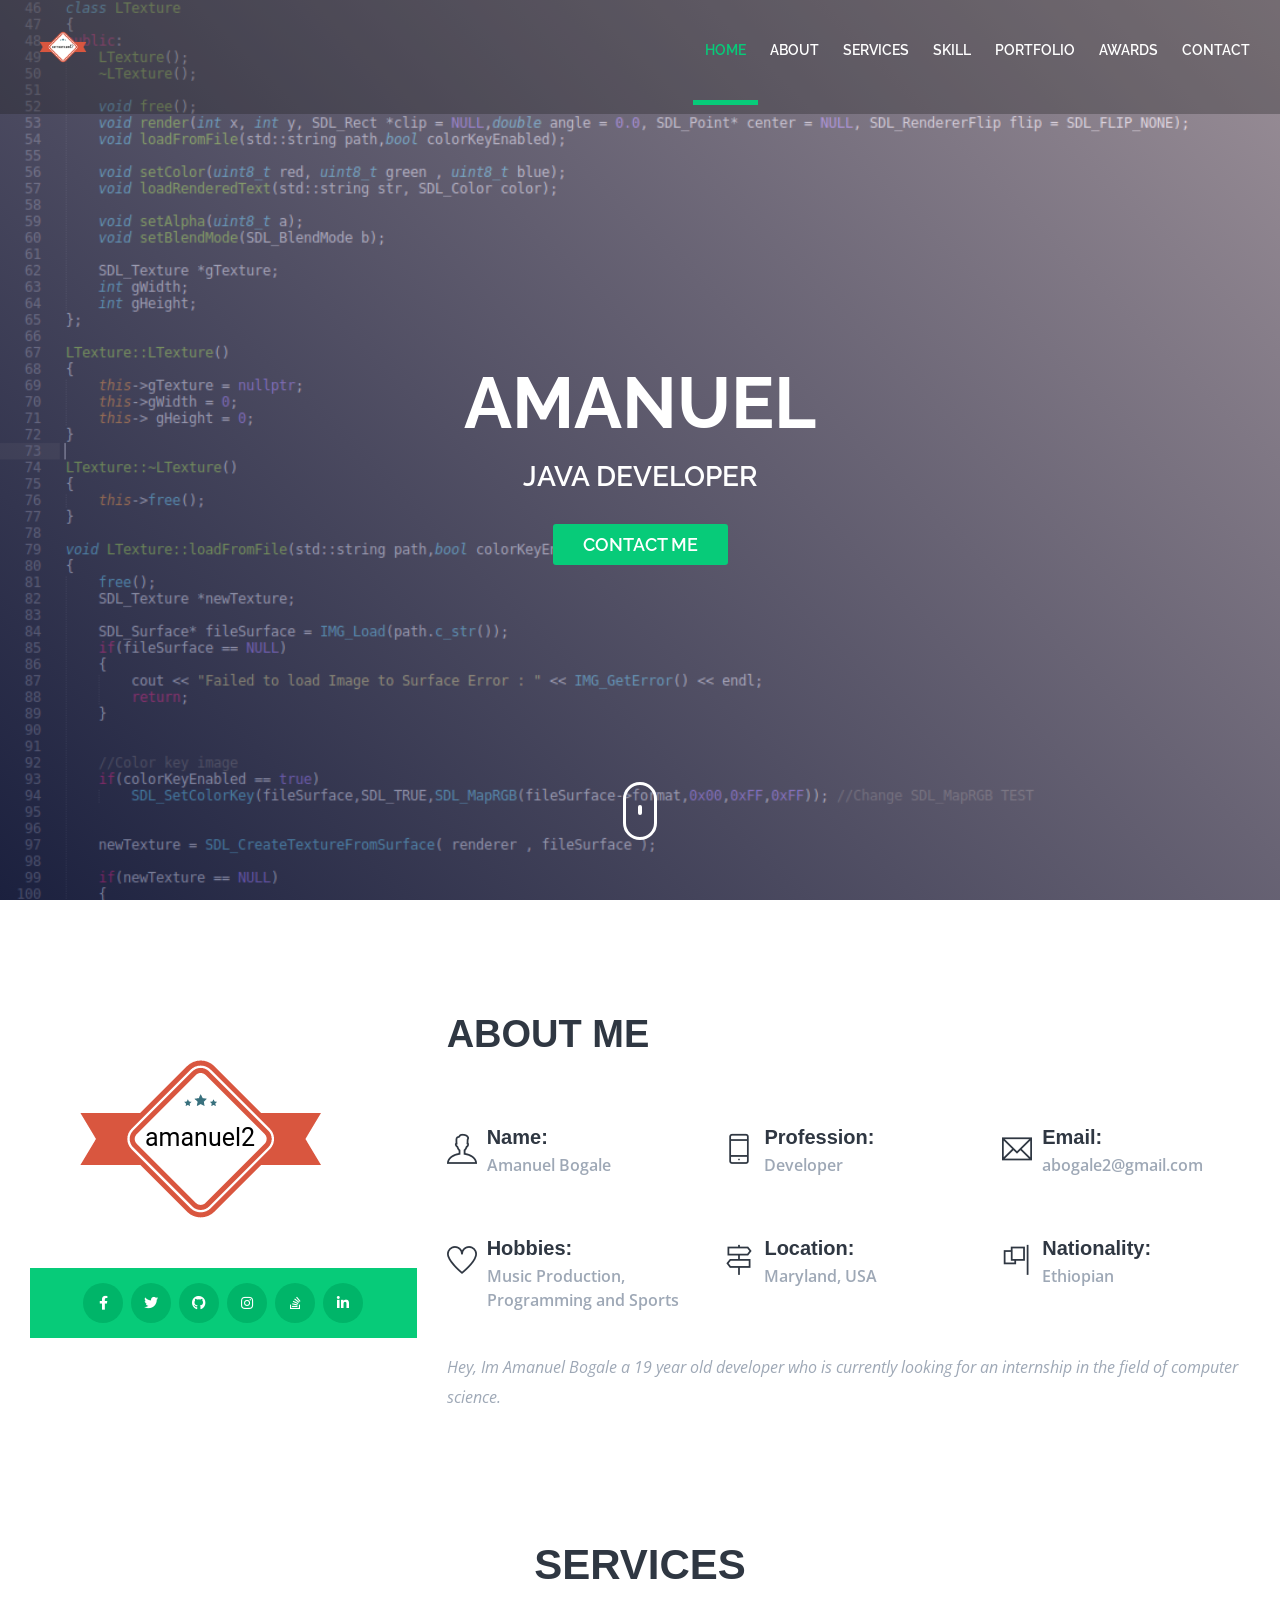
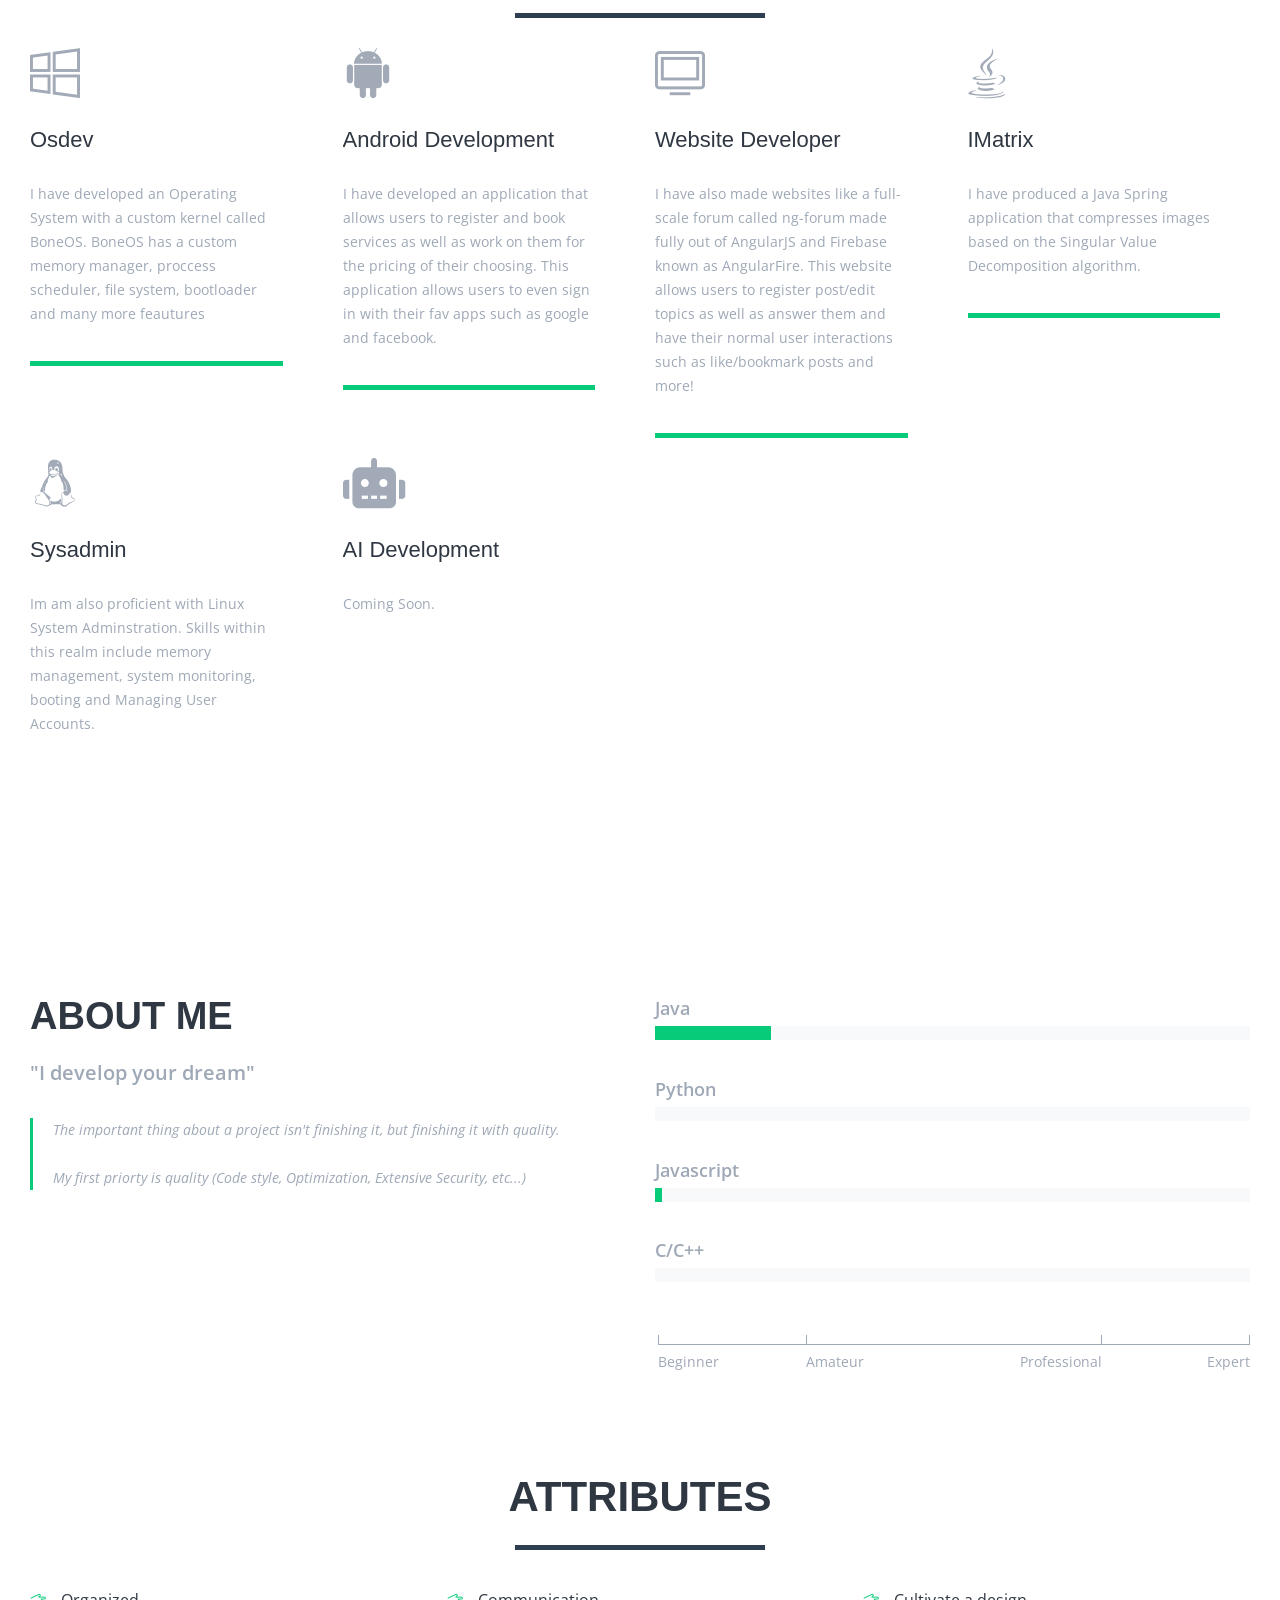
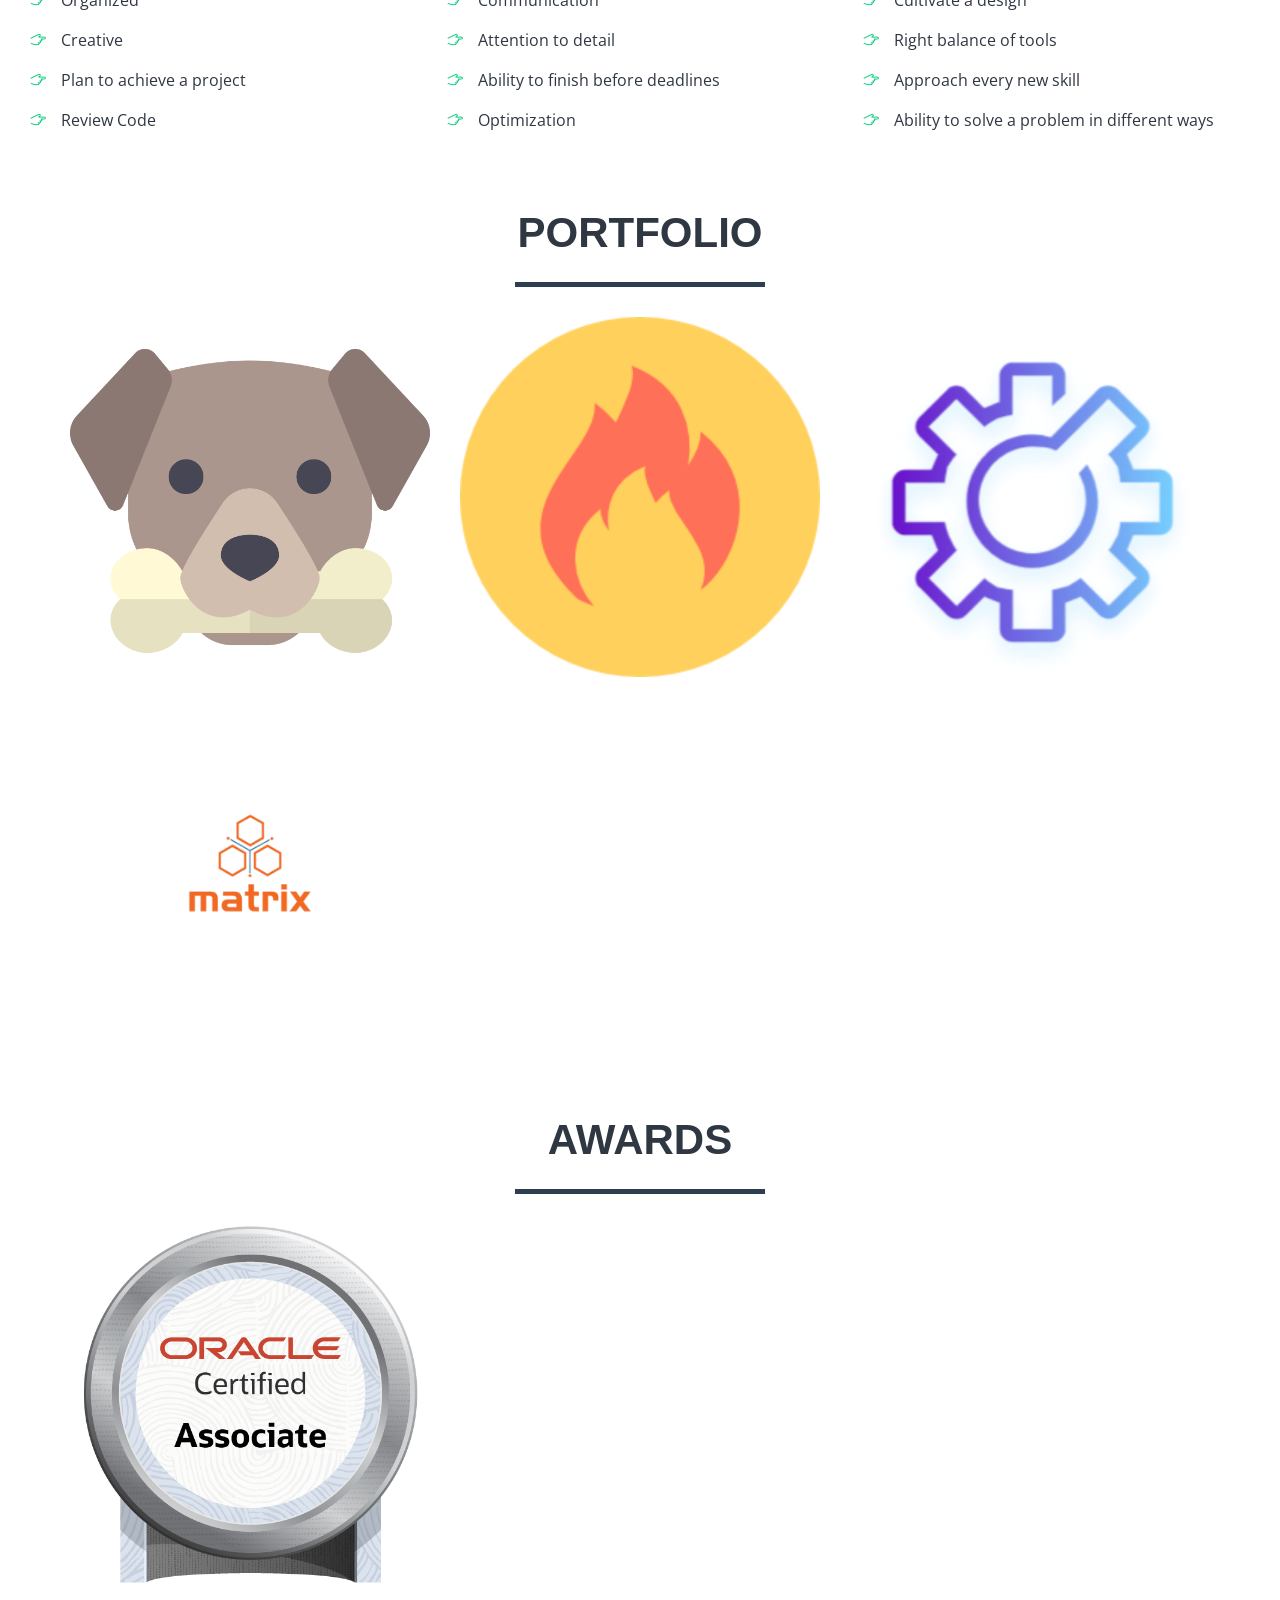
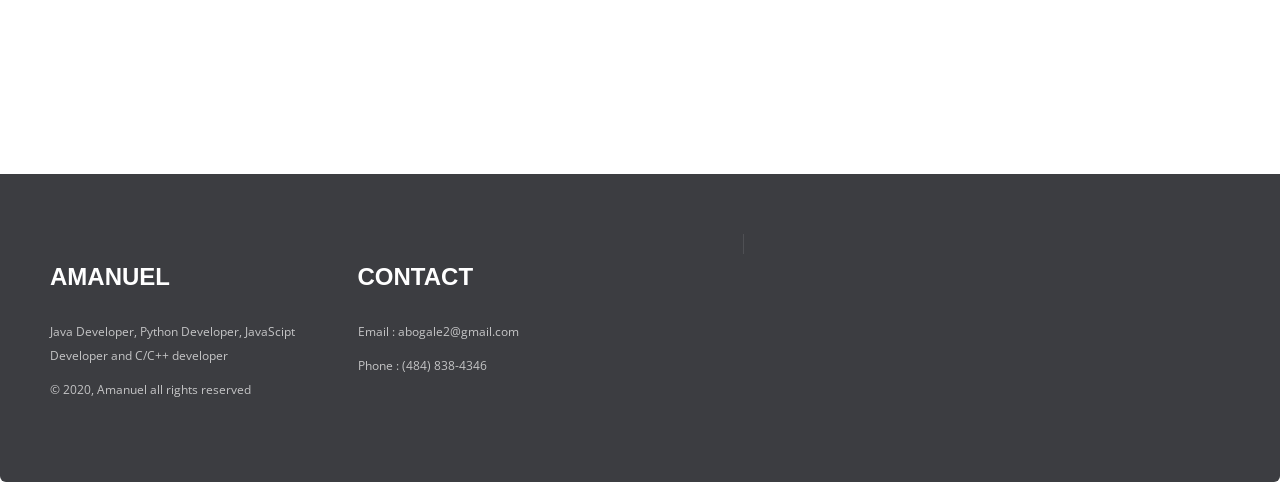
<file: indexOld.html>
<!DOCTYPE html>
<html lang="it">
    <head>
        <meta charset="utf-8">
        <meta http-equiv="X-UA-Compatible" content="IE=edge">
        <meta name="viewport" content="width=device-width, initial-scale=1, maximum-scale=1" />
        <title>Amanuel Bogale</title>
        <!-- Favicon -->
        <link rel="shortcut icon" href="Freelancer_files/amanuel2.ico" />
        <!-- bootstrap -->
        <link href="Freelancer_files/bootstrap.min.css" rel="stylesheet" type="text/css" />
        <!-- Theme CSS -->
        <link href="Freelancer_files/css/freelancer.min.css" rel="stylesheet">
        <!-- google font -->
        <link
            href='https://fonts.googleapis.com/css?family=Open+Sans:400,300,600,300italic,400italic,600italic,700,700italic,800,800italic'
            rel='stylesheet' type="text/css" />
        <link
            href='https://fonts.googleapis.com/css?family=Raleway:400,100,100italic,200italic,200,300,300italic,400italic,500,500italic,600,600italic,700italic,900italic,900,800,700,800italic'
            rel='stylesheet' type="text/css" />
        <!-- themify icon -->
        <link href="Freelancer_files/themify-icons.css" rel="stylesheet" type="text/css" />
        <!-- font awesome  -->
        <link href="https://maxcdn.bootstrapcdn.com/font-awesome/4.7.0/css/font-awesome.min.css" rel='stylesheet'
            type="text/css">
        <!-- magnific popup -->
        <link href="Freelancer_files/magnific-popup.css" rel="stylesheet" type="text/css" />
        <!-- jquery-ui -->
        <link rel='stylesheet' href='Freelancer_files/jquery-ui.css'>
        <!-- main style -->
        <link href="Freelancer_files/style.css" rel="stylesheet" type="text/css" />
        <!-- responsive -->
        <link href="Freelancer_files/responsive.css" rel="stylesheet" type="text/css" />
        <link href="Freelancer_files/fontawesome/css/fontawesome.css" rel="stylesheet">
        <link href="Freelancer_files/fontawesome/css/brands.css" rel="stylesheet">
        <link href="Freelancer_files/fontawesome/css/solid.css" rel="stylesheet">
    </head>
    <style>
        .footer-bs {
        background-color: #3c3d41;
        padding: 60px 40px;
        color: rgba(255, 255, 255, 1.00);
        margin-bottom: 0px;
        border-bottom-right-radius: 6px;
        border-top-left-radius: 0px;
        border-bottom-left-radius: 6px;
        }
        .footer-bs .footer-brand,
        .footer-bs .footer-nav,
        .footer-bs .footer-social,
        .footer-bs .footer-ns {
        padding: 10px 25px;
        }
        .footer-bs .footer-nav,
        .footer-bs .footer-social,
        .footer-bs .footer-ns {
        border-color: transparent;
        }
        .footer-bs .footer-brand h2 {
        margin: 0px 0px 10px;
        color: #fff;
        }
        .footer-bs .footer-brand p {
        font-size: 12px;
        color: rgba(255, 255, 255, 0.70);
        }
        .footer-bs .footer-nav ul.pages {
        list-style: none;
        padding: 0px;
        }
        .footer-bs .footer-nav ul.pages li {
        padding: 5px 0px;
        }
        .footer-bs .footer-nav ul.pages a {
        color: rgba(255, 255, 255, 1.00);
        font-weight: bold;
        text-transform: uppercase;
        }
        .footer-bs .footer-nav ul.pages a:hover {
        color: rgba(255, 255, 255, 0.80);
        text-decoration: none;
        }
        .footer-bs .footer-nav h4 {
        font-size: 11px;
        text-transform: uppercase;
        letter-spacing: 3px;
        margin-bottom: 10px;
        }
        .footer-bs .footer-nav ul.list {
        list-style: none;
        padding: 0px;
        }
        .footer-bs .footer-nav ul.list li {
        padding: 5px 0px;
        }
        .footer-bs .footer-nav ul.list a {
        color: rgba(255, 255, 255, 0.80);
        }
        .footer-bs .footer-nav ul.list a:hover {
        color: rgba(255, 255, 255, 0.60);
        text-decoration: none;
        }
        .footer-bs .footer-social ul {
        list-style: none;
        padding: 0px;
        }
        .footer-bs .footer-social h4 {
        font-size: 11px;
        text-transform: uppercase;
        letter-spacing: 3px;
        }
        .footer-bs .footer-social li {
        padding: 5px 4px;
        }
        .footer-bs .footer-social a {
        color: rgba(255, 255, 255, 1.00);
        }
        .footer-bs .footer-social a:hover {
        color: rgba(255, 255, 255, 0.80);
        text-decoration: none;
        }
        .footer-bs .footer-ns h4 {
        font-size: 11px;
        text-transform: uppercase;
        letter-spacing: 3px;
        margin-bottom: 10px;
        color: #fff;
        }
        .footer-bs .footer-ns p {
        font-size: 12px;
        color: rgba(255, 255, 255, 0.70);
        }
        @media (min-width: 768px) {
        .footer-bs .footer-nav,
        .footer-bs .footer-social,
        .footer-bs .footer-ns {
        border-left: solid 1px rgba(255, 255, 255, 0.10);
        }
        }
    </style>
    <body>
        <!--=================================
            loading -->
        <div id="loading">
            <div id="loading-center">
                <div id="loading-center-absolute">
                    <div class="object" id="object_one"></div>
                    <div class="object" id="object_two"></div>
                    <div class="object" id="object_three"></div>
                    <div class="object" id="object_four"></div>
                </div>
            </div>
        </div>
        <!--=================================
            loading -->
        <!--=================================
            header -->
        <header class="header" id="home">
            <nav id="menu" class="navbar navbar-default">
                <div class="navbar-header">
                    <button type="button" class="navbar-toggle" data-toggle="collapse" data-target=".navbar-ex1-collapse">
                    <span class="sr-only">Toggle navigation</span>
                    <span class="icon-bar"></span>
                    <span class="icon-bar"></span>
                    <span class="icon-bar"></span>
                    </button>
                    <a class="navbar-brand" href="index.html"> <img src="Freelancer_files/amanuel2.png" alt="amanuel2 logo">
                    </a>
                </div>
                <div class="collapse navbar-collapse navbar-ex1-collapse">
                    <ul id="navbar" class="nav navbar-nav navbar-right">
                        <li class="active"><a href="#home" class="page-scroll">Home</a></li>
                        <li class=""><a href="#about" class="page-scroll">About</a></li>
                        <li class=""><a href="#service" class="page-scroll">Services</a></li>
                        <li class=""><a href="#skill" class="page-scroll">Skill</a></li>
                        <li class=""><a href="#portfolio" class="page-scroll">Portfolio</a></li>
                        <li class=""><a href="#availability-calendar" class="page-scroll">Awards</a></li>
                        <li class=""><a href="#contact" class="page-scroll">Contact</a></li>
                    </ul>
                </div>
            </nav>
        </header>
        <!--=================================
            header -->
        <!--=================================
            intro -->
        <div class="intro-bg gradient-01" style="background: url('images/background.png');">
            <div id="scroll-down" class="intro">
                <div class="intro-content">
                    <div class="container-fluid">
                        <div class="row">
                            <div class="col-md-12 text-center">
                                <h1> <span> </span> Amanuel </h1>
                                <div id="typer"></div>
                                <div class="button-large">
                                    <a href="https://mail.google.com/mail/?view=cm&fs=1&to=abogale2@gmailcom&su=SUBJECT&body=BODY">Contact Me</a>
                                </div>
                            </div>
                        </div>
                    </div>
                </div>
                <a class="scroll-down page-scroll" title="Scroll Down" href="#about"><i></i></a>
            </div>
        </div>
        <!--=================================
            intro -->
        <!--=================================
            about -->
        <section id="about" class="about white-bg page-section">
            <div class="container-fluid">
                <div class="row">
                    <div class="col-lg-4 col-md-4 col-sm-4">
                        <div class="about-image">
                            <img class="img-responsive" src="Freelancer_files/amanuel2.png" alt="">
                        </div>
                        <div class="about-social">
                            <ul>
                                <li><a href="https://www.facebook.com/realamanuel2"><i class="fab fa-facebook-f"></i></a>
                                </li>
                                <li><a href="https://twitter.com/therealamanuel2"><i class="fab fa-twitter"></i></a></li>
                                <li><a href="http://github.com/amanuel2"><i class="fab fa-github"></i> </a></li>
                                <li><a href="https://www.instagram.com/therealamanuel2/"><i class="fab fa-instagram"></i>
                                    </a>
                                </li>
                                <li><a href="https://stackoverflow.com/users/5768335/amanuel2?tab=profile"><i class="fab fa-stack-overflow"></i> </a></li>
                                <li><a href="https://www.linkedin.com/in/amanuel-bogale-b3b468110/"><i
                                    class="fab fa-linkedin-in"></i></a></li>
                            </ul>
                        </div>
                    </div>
                    <div class="col-lg-8 col-md-8 col-sm-8">
                        <div class="section-title">
                            <div class="section-title-name">
                                <h2>About Me</h2>
                            </div>
                        </div>
                        <div class="contact-block">
                            <div class="row">
                                <div class="col-lg-4 col-md-4 col-sm-4">
                                    <div class="my-contact clearfix">
                                        <div class="contact-icon">
                                            <span class="ti-user"></span>
                                        </div>
                                        <div class="contact-info">
                                            <h4>Name:</h4>
                                            <p>Amanuel Bogale</p>
                                        </div>
                                    </div>
                                </div>
                                <span class="backspace">
                                    <div class="col-lg-4 col-md-4 col-sm-4">
                                        <div class="my-contact clearfix">
                                            <div class="contact-icon">
                                                <span class="ti-mobile"></span>
                                            </div>
                                            <div class="contact-info">
                                                <h4>Profession:</h4>
                                                <p>Developer</p>
                                            </div>
                                        </div>
                                    </div>
                                </span>
                                <div class="col-lg-4 col-md-4 col-sm-4">
                                    <div class="my-contact clearfix">
                                        <div class="contact-icon">
                                            <span class="ti-email"></span>
                                        </div>
                                        <div class="contact-info">
                                            <h4>Email:</h4>
                                            <p>abogale2@gmail.com</p>
                                        </div>
                                    </div>
                                </div>
                            </div>
                            <div class="row">
                                <div class="col-lg-4 col-md-4 col-sm-4">
                                    <div class="my-contact clearfix">
                                        <div class="contact-icon">
                                            <span class="ti-heart"></span>
                                        </div>
                                        <div class="contact-info">
                                            <h4>Hobbies: </h4>
                                            <p>Music Production, Programming and Sports</p>
                                        </div>
                                    </div>
                                </div>
                                <div class="col-lg-4 col-md-4 col-sm-4">
                                    <div class="my-contact clearfix">
                                        <div class="contact-icon">
                                            <span class="ti-direction-alt"></span>
                                        </div>
                                        <div class="contact-info">
                                            <h4>Location: </h4>
                                            <p>Maryland, USA</p>
                                        </div>
                                    </div>
                                </div>
                                <div class="col-lg-4 col-md-4 col-sm-4">
                                    <div class="my-contact clearfix">
                                        <div class="contact-icon">
                                            <span class="ti-flag-alt-2"></span>
                                        </div>
                                        <div class="contact-info">
                                            <h4>Nationality: </h4>
                                            <p>Ethiopian</p>
                                        </div>
                                    </div>
                                </div>
                            </div>
                            <div class="row">
                                <div class="col-lg-12 col-md-12">
                                    <div class="about-block clearfix">
                                        <p>Hey, Im Amanuel Bogale a 19 year old developer who is currently looking
                                            for an internship in the field of computer science.
                                        </p>
                                    </div>
                                </div>
                            </div>
                        </div>
                    </div>
                </div>
            </div>
        </section>
        <!--=================================
            about -->
        <!--=================================
            services -->
        <section id="service" class="services white-bg page-section">
            <div class="container-fluid">
                <div class="row">
                    <div class="col-lg-12 col-md-12">
                        <div class="section-title">
                            <div class="col-lg-12 text-center">
                                <h2>Services</h2>
                                <hr class="star-primary">
                            </div>
                        </div>
                    </div>
                </div>
                <div class="row">
                    <div class="col-lg-3 col-md-6 col-sm-6">
                        <div class="service-block">
                            <span class="ti-microsoft"></span>
                            <h2>Osdev</h2>
                            <p>I have developed an Operating System with a custom kernel called BoneOS.
                                BoneOS has a custom memory manager, proccess scheduler, file system,
                                bootloader and many more feautures 
                            </p>
                            <div class="contact-button">
                                <a class="clearfix" href="https://github.com/amanuel2/BoneOS"> <span
                                    class="pull-left">Source</span> <span
                                    class="ti-arrow-circle-right pull-right"></span></a>
                            </div>
                        </div>
                    </div>
                    <div class="col-lg-3 col-md-6 col-sm-6">
                        <div class="service-block">
                            <span class="ti-android"></span>
                            <h2>Android Development</h2>
                            <p>I have developed an application that allows users to register and book services as well as work on them for
                                the pricing of their choosing. This application allows users to even sign in with their fav apps such as
                                google and facebook.
                            </p>
                            <div class="contact-button">
                                <a class="clearfix" href="https://github.com/Servo-Team/Servo"> <span class="pull-left">Source</span> <span
                                    class="ti-arrow-circle-right pull-right"></span></a>
                            </div>
                        </div>
                    </div>
                    <div class="col-lg-3 col-md-6 col-sm-6">
                        <div class="service-block">
                            <span class="ti-desktop"></span>
                            <h2>Website Developer</h2>
                            <p>I have also made websites like a full-scale forum called ng-forum made fully out of
                                AngularJS and Firebase known as AngularFire. This website allows users to register
                                post/edit topics as well as answer them and have their normal user interactions such
                                as like/bookmark posts and more!
                            </p>
                            <div class="contact-button">
                                <a class="clearfix" href="https://github.com/amanuel2/ng-forum"> <span class="pull-left">Source</span> <span
                                    class="ti-arrow-circle-right pull-right"></span></a>
                            </div>
                        </div>
                    </div>
                    <div class="col-lg-3 col-md-6 col-sm-6">
                        <div class="service-block">
                            <span class="fab fa-java"></span>
                            <h2>IMatrix</h2>
                            <p>I have produced a Java Spring application that compresses images based on the Singular Value
                                Decomposition algorithm.
                            </p>
                            <div class="contact-button">
                                <a class="clearfix" href="https://github.com/I-Matrix/IMatrix"> <span
                                    class="pull-left">Source</span> <span
                                    class="ti-arrow-circle-right pull-right"></span></a>
                            </div>
                        </div>
                    </div>
                </div>
                <div class="row">
                    <div class="col-lg-3 col-md-6 col-sm-6">
                        <div class="service-block">
                            <span class="ti-linux"></span>
                            <h2>Sysadmin</h2>
                            <p>Im am also proficient with Linux System Adminstration. Skills within this realm include memory management,
                                system monitoring, booting
                                and Managing User Accounts.
                            </p>
                        </div>
                    </div>
                    <div class="col-lg-3 col-md-6 col-sm-6">
                        <div class="service-block">
                            <span class="fas fa-robot"></span>
                            <h2>AI Development</h2>
                            <p>Coming Soon.</p>
                            <!-- <div class="contact-button">
                                <a class="clearfix" href="#"> <span class="pull-left">Read More...</span> <span class="ti-arrow-circle-right pull-right"></span></a>
                                </div> -->
                        </div>
                    </div>
                </div>
            </div>
        </section>
        <!--=================================
            services -->
        <!--=================================
            My Skill -->
        <section id="skill" class="my-skill white-bg page-section">
            <div class="container-fluid">
                <div class="row">
                    <div class="col-lg-12 col-md-12">
                        <div class="section-title">
                            <div class="section-title-name">
                                <h2></h2>
                            </div>
                            <div class="title-name-gray">
                                <!-- <strong>Le mie abilità</strong> -->
                            </div>
                        </div>
                    </div>
                </div>
                <div class="row">
                    <div class="col-lg-6 col-md-6 col-sm-6">
                        <div class="skill-content">
                            <div class="section-title-name">
                                <h2>About Me</h2>
                            </div>
                            <span>"I develop your dream"</span>
                            <p>The important thing about a project isn't finishing it, but finishing it with quality.
                                <br />
                                <br /> My first priorty is quality (Code style, Optimization, Extensive Security, etc...)
                            </p>
                        </div>
                    </div>
                    <div class="col-lg-6 col-md-6 col-sm-6">
                        <div class="skill">
                            <ul>
                                <li>
                                    Java
                                    <div class="bar_container">
                                        <span class="bar" data-bar='{ "color": "#07cb79" }'>
                                        <span class="pct">100%</span>
                                        </span>
                                    </div>
                                </li>
                                <li>
                                    Python
                                    <div class="bar_container">
                                        <span class="bar" data-bar='{ "color": "#07cb79", "delay": "1800" }'>
                                            <span class="pct">70%</span>
                                        </span>
                                    </div>
                                </li>
                                <li>
                                    Javascript
                                    <div class="bar_container">
                                        <span class="bar" data-bar='{ "color": "#07cb79", "delay": "600" }'>
                                        <span class="pct">60%</span>
                                        </span>
                                    </div>
                                </li>
                                <li>
                                    C/C++
                                    <div class="bar_container">
                                        <span class="bar" data-bar='{ "color": "#07cb79", "delay": "1200" }'>
                                        <span class="pct">30%</span>
                                        </span>
                                    </div>
                                </li>

                            </ul>
                            <div class="skill-chart">
                                <div class="skill-chart-expand clearfix">
                                    <div class="expand expand-left">
                                        <p>Beginner</p>
                                    </div>
                                    <div class="expand expand-left">
                                        <p>Amateur</p>
                                    </div>
                                    <div class="expand expand-right">
                                        <p>Professional</p>
                                    </div>
                                    <div class="expand expand-right">
                                        <p>Expert</p>
                                    </div>
                                </div>
                            </div>
                        </div>
                    </div>
                </div>
                <br>
                <br>
                <div class="language-skills">
                    <div class="knowledge">
                        <div class="row">
                            <div class="col-lg-12 col-md-12">
                                <div class="col-lg-12 text-center">
                                    <h2>Attributes</h2>
                                    <hr class="star-primary">
                                </div>
                            </div>
                        </div>
                        <div class="row">
                            <div class="col-lg-4 col-md-4 col-sm-4">
                                <ul>
                                    <li><span class="ti-hand-point-right"></span> Organized</li>
                                    <li><span class="ti-hand-point-right"></span> Creative </li>
                                    <li><span class="ti-hand-point-right"></span> Plan to achieve a project</li>
                                    <li><span class="ti-hand-point-right"></span> Review Code</li>
                                </ul>
                            </div>
                            <div class="col-lg-4 col-md-4 col-sm-4">
                                <ul>
                                    <li><span class="ti-hand-point-right"></span> Communication </li>
                                    <li><span class="ti-hand-point-right"></span> Attention to detail </li>
                                    <li><span class="ti-hand-point-right"></span> Ability to finish before deadlines</li>
                                    <li><span class="ti-hand-point-right"></span> Optimization </li>
                                </ul>
                            </div>
                            <div class="col-lg-4 col-md-4 col-sm-4">
                                <ul>
                                    <li><span class="ti-hand-point-right"></span> Cultivate a design</li>
                                    <li><span class="ti-hand-point-right"></span> Right balance of tools </li>
                                    <li><span class="ti-hand-point-right"></span> Approach every new skill</li>
                                    <li><span class="ti-hand-point-right"></span> Ability to solve a problem in different ways</li>
                                </ul>
                            </div>
                        </div>
                    </div>
                </div>
            </div>
        </section>
        <!--=================================
            My Skill -->
        <!--=================================
            portfolio -->
        <section id="portfolio">
            <div class="container">
                <div class="row">
                    <div class="col-lg-12 text-center">
                        <h2>Portfolio</h2>
                        <hr class="star-primary">
                    </div>
                </div>
                <div class="row">
                    <div class="col-sm-4 portfolio-item">
                        <a href="#portfolioModal2" class="portfolio-link" data-toggle="modal">
                            <div class="caption">
                                <div class="caption-content">
                                    <i class="fa fa-search-plus fa-3x"></i>
                                </div>
                            </div>
                            <img src="images/boneos.png" class="img-responsive" alt="Slice of cake">
                        </a>
                    </div>
                    <div class="col-sm-4 portfolio-item">
                        <a href="#portfolioModal1" class="portfolio-link" data-toggle="modal">
                            <div class="caption">
                                <div class="caption-content">
                                    <i class="fa fa-search-plus fa-3x"></i>
                                </div>
                            </div>
                            <img src="images/rsz_angularfire.png" class="img-responsive" alt="Cabin">
                        </a>
                    </div>
                    <div class="col-sm-4 portfolio-item">
                        <a href="#portfolioModal5" class="portfolio-link" data-toggle="modal">
                            <div class="caption">
                                <div class="caption-content">
                                    <i class="fa fa-search-plus fa-3x"></i>
                                </div>
                            </div>
                            <img src="images/servologo.png" class="img-responsive" alt="Cabin">
                        </a>
                    </div>
                </div>
                <div class="row">
                    <div class="col-sm-4 portfolio-item">
                        <a href="#portfolioModal4" class="portfolio-link" data-toggle="modal">
                            <div class="caption">
                                <div class="caption-content">
                                    <i class="fa fa-search-plus fa-3x"></i>
                                </div>
                            </div>
                            <img src="images/rsz_imatrix.png" class="img-responsive" alt="Cabin">
                        </a>
                    </div>
                </div>
            </div>
        </section>
        <!-- Portfolio Modals -->
        <div class="portfolio-modal modal fade" id="portfolioModal1" tabindex="-1" role="dialog" aria-hidden="true">
            <div class="modal-content">
                <div class="close-modal" data-dismiss="modal">
                    <div class="lr">
                        <div class="rl">
                        </div>
                    </div>
                </div>
                <div class="container">
                    <div class="row">
                        <div class="col-lg-8 col-lg-offset-2">
                            <div class="modal-body">
                                <a href="https://github.com/amanuel2/ng-forum">
                                    <h2>Ng-forum</h2>
                                </a>
                                <hr class="star-primary">
                                <img src="images/angularfire.png" class="img-responsive img-centered" alt="">
                                <p>Ng-forum is a full scale forum application built only in AngularJS and
                                    Firebase(AngularFire). This website allows users to register
                                    post/edit topics as well as answer them and have their normal user interactions such
                                    as like/bookmark posts and more!
                                </p>
                                <ul class="list-inline item-details">
                                    <li>Client:
                                        <strong><a href="#">Amanuel</a>
                                        </strong>
                                    </li>
                                    <li>Date:
                                        <strong><a href="#">April 2015</a>
                                        </strong>
                                    </li>
                                    <li>Service:
                                        <strong><a href="#">Web Development</a>
                                        </strong>
                                    </li>
                                </ul>
                                <button type="button" class="btn btn-default" data-dismiss="modal"><i
                                    class="fa fa-times"></i> Close</button>
                            </div>
                        </div>
                    </div>
                </div>
            </div>
        </div>
        <div class="portfolio-modal modal fade" id="portfolioModal2" tabindex="-1" role="dialog" aria-hidden="true">
            <div class="modal-content">
                <div class="close-modal" data-dismiss="modal">
                    <div class="lr">
                        <div class="rl">
                        </div>
                    </div>
                </div>
                <div class="container">
                    <div class="row">
                        <div class="col-lg-8 col-lg-offset-2">
                            <div class="modal-body">
                                <a href="https://github.com/Bone-Project/BoneOS">
                                    <h2>BoneOS</h2>
                                </a>
                                <hr class="star-primary">
                                <img src="images/rzs_boneos.png" class="img-responsive img-centered" alt="">
                                <p>Operating System built predominately in C, Assembly. Python,Bash Script , and Makefile
                                    used for Building. This Operating System also has a custom kernel, custom memory manager, 
                                    proccess scheduler, file system,bootloader and many more feautures
                                </p>
                                <ul class="list-inline item-details">
                                    <li>Client:
                                        <strong><a href="#">Amanuel</a>
                                        </strong>
                                    </li>
                                    <li>Date:
                                        <strong><a href="#">April 2016</a>
                                        </strong>
                                    </li>
                                    <li>Service:
                                        <strong><a href="#">OSDev</a>
                                        </strong>
                                    </li>
                                </ul>
                                <button type="button" class="btn btn-default" data-dismiss="modal"><i
                                    class="fa fa-times"></i> Close</button>
                            </div>
                        </div>
                    </div>
                </div>
            </div>
        </div>
        <div class="portfolio-modal modal fade" id="portfolioModal4" tabindex="-1" role="dialog" aria-hidden="true">
            <div class="modal-content">
                <div class="close-modal" data-dismiss="modal">
                    <div class="lr">
                        <div class="rl">
                        </div>
                    </div>
                </div>
                <div class="container">
                    <div class="row">
                        <div class="col-lg-8 col-lg-offset-2">
                            <div class="modal-body">
                                <a href="https://github.com/I-Matrix/IMatrix">
                                    <h2>IMatrix</h2>
                                </a>
                                <hr class="star-primary">
                                <img src="images/rsz_imatrix.png" class="img-responsive img-centered" alt="">
                                <p>Java Spring application that compresses images based on the famous Singular Value
                                    Decomposition algorithm.
                                    Utilizes maven for dependancy management and Jama for matrix operations.
                                </p>
                                <ul class="list-inline item-details">
                                    <li>Client:
                                        <strong><a href="#">Amanuel</a>
                                        </strong>
                                    </li>
                                    <li>Date:
                                        <strong><a href="#">August 2020</a>
                                        </strong>
                                    </li>
                                    <li>Service:
                                        <strong><a href="https://spring.io/">Spring</a>
                                        </strong>
                                    </li>
                                </ul>
                                <button type="button" class="btn btn-default" data-dismiss="modal"><i
                                    class="fa fa-times"></i> Close</button>
                            </div>
                        </div>
                    </div>
                </div>
            </div>
        </div>
        <div class="portfolio-modal modal fade" id="portfolioModal5" tabindex="-1" role="dialog" aria-hidden="true">
            <div class="modal-content">
                <div class="close-modal" data-dismiss="modal">
                    <div class="lr">
                        <div class="rl">
                        </div>
                    </div>
                </div>
                <div class="container">
                    <div class="row">
                        <div class="col-lg-8 col-lg-offset-2">
                            <div class="modal-body">
                                <a href="https://github.com/Servo-Team/Servo">
                                    <h2>Servo</h2>
                                </a>
                                <hr class="star-primary">
                                <img src="images/rsz_servologo.png" class="img-responsive img-centered" alt="">
                                <p>Android application that allows users to register and book services as well as work on them for
                                    the pricing of their choosing. This application allows users to even sign in with their fav apps such as
                                    google and facebook.
                                </p>
                                <ul class="list-inline item-details">
                                    <li>Client:
                                        <strong><a href="#">Amanuel</a>
                                        </strong>
                                    </li>
                                    <li>Date:
                                        <strong><a href="#">August 2020</a>
                                        </strong>
                                    </li>
                                    <li>Service:
                                        <strong><a href="https://developer.android.com/">Android Dev</a>
                                        </strong>
                                    </li>
                                </ul>
                                <button type="button" class="btn btn-default" data-dismiss="modal"><i class="fa fa-times"></i>
                                Close</button>
                            </div>
                        </div>
                    </div>
                </div>
            </div>
        </div>
        <!--=================================
            portfolio -->
        <!--=================================
            calendar -->
        <section id="availability-calendar" class="calendar white-bg page-section">
            <div class="row">
                <div class="col-lg-12 col-md-12">
                    <section id="portfolio">
                        <div class="container">
                            <div class="row">
                                <div class="col-lg-12 text-center">
                                    <h2>Awards</h2>
                                    <hr class="star-primary">
                                </div>
                            </div>
                            <div class="row">
                                <div class="col-sm-4 portfolio-item">
                                    <a href="#portfolioModal3" class="portfolio-link" data-toggle="modal">
                                        <div class="caption">
                                            <div class="caption-content">
                                                <i class="fa fa-search-plus fa-3x"></i>
                                            </div>
                                        </div>
                                        <img src="images/Oracle_Associates_Badge__1_.png"
                                            class="img-responsive" alt="Cabin">
                                    </a>
                                </div>
                            </div>
                        </div>
                    </section>
                    <div class="portfolio-modal modal fade" id="portfolioModal3" tabindex="-1" role="dialog"
                        aria-hidden="true">
                        <div class="modal-content">
                            <div class="close-modal" data-dismiss="modal">
                                <div class="lr">
                                    <div class="rl">
                                    </div>
                                </div>
                            </div>
                            <div class="container">
                                <div class="row">
                                    <div class="col-lg-8 col-lg-offset-2">
                                        <div class="modal-body">
                                            <h2>Oracle Certified Associate, Java SE 8 Programmer</h2>
                                            <hr class="star-primary">
                                            <img src="images/oracle.png" class="img-responsive img-centered" alt="">
                                            <p>An Oracle Certified Associate, Java SE 8 Programmer has demonstrated
                                                knowledge of object-oriented concepts, the Java
                                                programming language and general knowledge of Java platforms and
                                                technologies.
                                            </p>
                                            <ul class="list-inline item-details">
                                                <li>Client:
                                                    <strong><a href="#">Amanuel</a>
                                                    </strong>
                                                </li>
                                                <li>Date:
                                                    <strong><a href="#">June 2019</a>
                                                    </strong>
                                                </li>
                                                <li>Issued By:
                                                    <strong><a href="https://www.oracle.com/index.html">Oracle</a>
                                                    </strong>
                                                </li>
                                            </ul>
                                            <button type="button" class="btn btn-default" data-dismiss="modal"><i
                                                class="fa fa-times"></i> Close</button>
                                        </div>
                                    </div>
                                </div>
                            </div>
                        </div>
                    </div>
                </div>
            </div>
        </section>
        <section id="contact" class="google-map white-bg page-section-pt">
            <footer class="footer-bs">
                <div class="row">
                    <div class="col-md-3 footer-brand animated fadeInLeft">
                        <h3 style="color:white">Amanuel</h3>
                        <p>Java Developer, Python Developer, JavaScipt Developer and C/C++ developer</p>
                        <p>© 2020, Amanuel all rights reserved</p>
                    </div>
                    <div class="col-md-4 footer-brand animated fadeInUp">
                        <h3 style="color:white">Contact</h3>
                        <p>Email : abogale2@gmail.com</p>
                        <p>Phone : (484) 838-4346</p>
                    </div>
                    <div class="col-md-3 footer-ns animated fadeInRight">
                    </div>
                </div>
            </footer>
        </section>
        <!--=================================
            javascript -->
        <!-- jquery -->
        <script type="text/javascript" src="Freelancer_files/jquery.min.js"></script>
        <!-- modernizr -->
        <script type="text/javascript" src="Freelancer_files/modernizr.min.js"></script>
        <!-- Plugins -->
        <script type="text/javascript" src='Freelancer_files/plugins.js'></script>
        <!-- map script -->
        <script src="http://maps.google.com/maps/api/js?sensor=false"></script>
        <script type="text/javascript" src="Freelancer_files/map-scripts.js"></script>
        <script type="text/javascript" src="Freelancer_files/datepicker-script.js"></script>
        <!-- custom -->
        <script type="text/javascript" src="Freelancer_files/custom.js"></script>
        <!-- Google analytics -->
<!--         <script>
            (function (i, s, o, g, r, a, m) {
                i['GoogleAnalyticsObject'] = r;
                i[r] = i[r] || function () {
                    (i[r].q = i[r].q || []).push(arguments)
                }, i[r].l = 1 * new Date();
                a = s.createElement(o),
                    m = s.getElementsByTagName(o)[0];
                a.async = 1;
                a.src = g;
                m.parentNode.insertBefore(a, m)
            })(window, document, 'script', 'https://www.google-analytics.com/analytics.js', 'ga');
            
            ga('create', 'UA-84675269-1', 'auto');
            ga('send', 'pageview');
        </script> -->
        <!-- Global site tag (gtag.js) - Google Analytics -->
            <script async src="https://www.googletagmanager.com/gtag/js?id=UA-177212170-1"></script>
            <script>
              window.dataLayer = window.dataLayer || [];
              function gtag(){dataLayer.push(arguments);}
              gtag('js', new Date());

              gtag('config', 'UA-177212170-1');
            </script>

    </body>
</html>
</file>
<file: Freelancer_files/themify-icons.css>
@font-face {
	font-family: 'themify';
	src:url('../fonts/themify.eot?-fvbane');
	src:url('../fonts/themify.eot?#iefix-fvbane') format('embedded-opentype'),
		url('../fonts/themify.woff?-fvbane') format('woff'),
		url('../fonts/themify.ttf?-fvbane') format('truetype'),
		url('../fonts/themify.svg?-fvbane#themify') format('svg');
	font-weight: normal;
	font-style: normal;
}

[class^="ti-"], [class*=" ti-"] {
	font-family: 'themify';
	speak: none;
	font-style: normal;
	font-weight: normal;
	font-variant: normal;
	text-transform: none;
	line-height: 1;

	/* Better Font Rendering =========== */
	-webkit-font-smoothing: antialiased;
	-moz-osx-font-smoothing: grayscale;
}

.ti-wand:before {
	content: "\e600";
}
.ti-volume:before {
	content: "\e601";
}
.ti-user:before {
	content: "\e602";
}
.ti-unlock:before {
	content: "\e603";
}
.ti-unlink:before {
	content: "\e604";
}
.ti-trash:before {
	content: "\e605";
}
.ti-thought:before {
	content: "\e606";
}
.ti-target:before {
	content: "\e607";
}
.ti-tag:before {
	content: "\e608";
}
.ti-tablet:before {
	content: "\e609";
}
.ti-star:before {
	content: "\e60a";
}
.ti-spray:before {
	content: "\e60b";
}
.ti-signal:before {
	content: "\e60c";
}
.ti-shopping-cart:before {
	content: "\e60d";
}
.ti-shopping-cart-full:before {
	content: "\e60e";
}
.ti-settings:before {
	content: "\e60f";
}
.ti-search:before {
	content: "\e610";
}
.ti-zoom-in:before {
	content: "\e611";
}
.ti-zoom-out:before {
	content: "\e612";
}
.ti-cut:before {
	content: "\e613";
}
.ti-ruler:before {
	content: "\e614";
}
.ti-ruler-pencil:before {
	content: "\e615";
}
.ti-ruler-alt:before {
	content: "\e616";
}
.ti-bookmark:before {
	content: "\e617";
}
.ti-bookmark-alt:before {
	content: "\e618";
}
.ti-reload:before {
	content: "\e619";
}
.ti-plus:before {
	content: "\e61a";
}
.ti-pin:before {
	content: "\e61b";
}
.ti-pencil:before {
	content: "\e61c";
}
.ti-pencil-alt:before {
	content: "\e61d";
}
.ti-paint-roller:before {
	content: "\e61e";
}
.ti-paint-bucket:before {
	content: "\e61f";
}
.ti-na:before {
	content: "\e620";
}
.ti-mobile:before {
	content: "\e621";
}
.ti-minus:before {
	content: "\e622";
}
.ti-medall:before {
	content: "\e623";
}
.ti-medall-alt:before {
	content: "\e624";
}
.ti-marker:before {
	content: "\e625";
}
.ti-marker-alt:before {
	content: "\e626";
}
.ti-arrow-up:before {
	content: "\e627";
}
.ti-arrow-right:before {
	content: "\e628";
}
.ti-arrow-left:before {
	content: "\e629";
}
.ti-arrow-down:before {
	content: "\e62a";
}
.ti-lock:before {
	content: "\e62b";
}
.ti-location-arrow:before {
	content: "\e62c";
}
.ti-link:before {
	content: "\e62d";
}
.ti-layout:before {
	content: "\e62e";
}
.ti-layers:before {
	content: "\e62f";
}
.ti-layers-alt:before {
	content: "\e630";
}
.ti-key:before {
	content: "\e631";
}
.ti-import:before {
	content: "\e632";
}
.ti-image:before {
	content: "\e633";
}
.ti-heart:before {
	content: "\e634";
}
.ti-heart-broken:before {
	content: "\e635";
}
.ti-hand-stop:before {
	content: "\e636";
}
.ti-hand-open:before {
	content: "\e637";
}
.ti-hand-drag:before {
	content: "\e638";
}
.ti-folder:before {
	content: "\e639";
}
.ti-flag:before {
	content: "\e63a";
}
.ti-flag-alt:before {
	content: "\e63b";
}
.ti-flag-alt-2:before {
	content: "\e63c";
}
.ti-eye:before {
	content: "\e63d";
}
.ti-export:before {
	content: "\e63e";
}
.ti-exchange-vertical:before {
	content: "\e63f";
}
.ti-desktop:before {
	content: "\e640";
}
.ti-cup:before {
	content: "\e641";
}
.ti-crown:before {
	content: "\e642";
}
.ti-comments:before {
	content: "\e643";
}
.ti-comment:before {
	content: "\e644";
}
.ti-comment-alt:before {
	content: "\e645";
}
.ti-close:before {
	content: "\e646";
}
.ti-clip:before {
	content: "\e647";
}
.ti-angle-up:before {
	content: "\e648";
}
.ti-angle-right:before {
	content: "\e649";
}
.ti-angle-left:before {
	content: "\e64a";
}
.ti-angle-down:before {
	content: "\e64b";
}
.ti-check:before {
	content: "\e64c";
}
.ti-check-box:before {
	content: "\e64d";
}
.ti-camera:before {
	content: "\e64e";
}
.ti-announcement:before {
	content: "\e64f";
}
.ti-brush:before {
	content: "\e650";
}
.ti-briefcase:before {
	content: "\e651";
}
.ti-bolt:before {
	content: "\e652";
}
.ti-bolt-alt:before {
	content: "\e653";
}
.ti-blackboard:before {
	content: "\e654";
}
.ti-bag:before {
	content: "\e655";
}
.ti-move:before {
	content: "\e656";
}
.ti-arrows-vertical:before {
	content: "\e657";
}
.ti-arrows-horizontal:before {
	content: "\e658";
}
.ti-fullscreen:before {
	content: "\e659";
}
.ti-arrow-top-right:before {
	content: "\e65a";
}
.ti-arrow-top-left:before {
	content: "\e65b";
}
.ti-arrow-circle-up:before {
	content: "\e65c";
}
.ti-arrow-circle-right:before {
	content: "\e65d";
}
.ti-arrow-circle-left:before {
	content: "\e65e";
}
.ti-arrow-circle-down:before {
	content: "\e65f";
}
.ti-angle-double-up:before {
	content: "\e660";
}
.ti-angle-double-right:before {
	content: "\e661";
}
.ti-angle-double-left:before {
	content: "\e662";
}
.ti-angle-double-down:before {
	content: "\e663";
}
.ti-zip:before {
	content: "\e664";
}
.ti-world:before {
	content: "\e665";
}
.ti-wheelchair:before {
	content: "\e666";
}
.ti-view-list:before {
	content: "\e667";
}
.ti-view-list-alt:before {
	content: "\e668";
}
.ti-view-grid:before {
	content: "\e669";
}
.ti-uppercase:before {
	content: "\e66a";
}
.ti-upload:before {
	content: "\e66b";
}
.ti-underline:before {
	content: "\e66c";
}
.ti-truck:before {
	content: "\e66d";
}
.ti-timer:before {
	content: "\e66e";
}
.ti-ticket:before {
	content: "\e66f";
}
.ti-thumb-up:before {
	content: "\e670";
}
.ti-thumb-down:before {
	content: "\e671";
}
.ti-text:before {
	content: "\e672";
}
.ti-stats-up:before {
	content: "\e673";
}
.ti-stats-down:before {
	content: "\e674";
}
.ti-split-v:before {
	content: "\e675";
}
.ti-split-h:before {
	content: "\e676";
}
.ti-smallcap:before {
	content: "\e677";
}
.ti-shine:before {
	content: "\e678";
}
.ti-shift-right:before {
	content: "\e679";
}
.ti-shift-left:before {
	content: "\e67a";
}
.ti-shield:before {
	content: "\e67b";
}
.ti-notepad:before {
	content: "\e67c";
}
.ti-server:before {
	content: "\e67d";
}
.ti-quote-right:before {
	content: "\e67e";
}
.ti-quote-left:before {
	content: "\e67f";
}
.ti-pulse:before {
	content: "\e680";
}
.ti-printer:before {
	content: "\e681";
}
.ti-power-off:before {
	content: "\e682";
}
.ti-plug:before {
	content: "\e683";
}
.ti-pie-chart:before {
	content: "\e684";
}
.ti-paragraph:before {
	content: "\e685";
}
.ti-panel:before {
	content: "\e686";
}
.ti-package:before {
	content: "\e687";
}
.ti-music:before {
	content: "\e688";
}
.ti-music-alt:before {
	content: "\e689";
}
.ti-mouse:before {
	content: "\e68a";
}
.ti-mouse-alt:before {
	content: "\e68b";
}
.ti-money:before {
	content: "\e68c";
}
.ti-microphone:before {
	content: "\e68d";
}
.ti-menu:before {
	content: "\e68e";
}
.ti-menu-alt:before {
	content: "\e68f";
}
.ti-map:before {
	content: "\e690";
}
.ti-map-alt:before {
	content: "\e691";
}
.ti-loop:before {
	content: "\e692";
}
.ti-location-pin:before {
	content: "\e693";
}
.ti-list:before {
	content: "\e694";
}
.ti-light-bulb:before {
	content: "\e695";
}
.ti-Italic:before {
	content: "\e696";
}
.ti-info:before {
	content: "\e697";
}
.ti-infinite:before {
	content: "\e698";
}
.ti-id-badge:before {
	content: "\e699";
}
.ti-hummer:before {
	content: "\e69a";
}
.ti-home:before {
	content: "\e69b";
}
.ti-help:before {
	content: "\e69c";
}
.ti-headphone:before {
	content: "\e69d";
}
.ti-harddrives:before {
	content: "\e69e";
}
.ti-harddrive:before {
	content: "\e69f";
}
.ti-gift:before {
	content: "\e6a0";
}
.ti-game:before {
	content: "\e6a1";
}
.ti-filter:before {
	content: "\e6a2";
}
.ti-files:before {
	content: "\e6a3";
}
.ti-file:before {
	content: "\e6a4";
}
.ti-eraser:before {
	content: "\e6a5";
}
.ti-envelope:before {
	content: "\e6a6";
}
.ti-download:before {
	content: "\e6a7";
}
.ti-direction:before {
	content: "\e6a8";
}
.ti-direction-alt:before {
	content: "\e6a9";
}
.ti-dashboard:before {
	content: "\e6aa";
}
.ti-control-stop:before {
	content: "\e6ab";
}
.ti-control-shuffle:before {
	content: "\e6ac";
}
.ti-control-play:before {
	content: "\e6ad";
}
.ti-control-pause:before {
	content: "\e6ae";
}
.ti-control-forward:before {
	content: "\e6af";
}
.ti-control-backward:before {
	content: "\e6b0";
}
.ti-cloud:before {
	content: "\e6b1";
}
.ti-cloud-up:before {
	content: "\e6b2";
}
.ti-cloud-down:before {
	content: "\e6b3";
}
.ti-clipboard:before {
	content: "\e6b4";
}
.ti-car:before {
	content: "\e6b5";
}
.ti-calendar:before {
	content: "\e6b6";
}
.ti-book:before {
	content: "\e6b7";
}
.ti-bell:before {
	content: "\e6b8";
}
.ti-basketball:before {
	content: "\e6b9";
}
.ti-bar-chart:before {
	content: "\e6ba";
}
.ti-bar-chart-alt:before {
	content: "\e6bb";
}
.ti-back-right:before {
	content: "\e6bc";
}
.ti-back-left:before {
	content: "\e6bd";
}
.ti-arrows-corner:before {
	content: "\e6be";
}
.ti-archive:before {
	content: "\e6bf";
}
.ti-anchor:before {
	content: "\e6c0";
}
.ti-align-right:before {
	content: "\e6c1";
}
.ti-align-left:before {
	content: "\e6c2";
}
.ti-align-justify:before {
	content: "\e6c3";
}
.ti-align-center:before {
	content: "\e6c4";
}
.ti-alert:before {
	content: "\e6c5";
}
.ti-alarm-clock:before {
	content: "\e6c6";
}
.ti-agenda:before {
	content: "\e6c7";
}
.ti-write:before {
	content: "\e6c8";
}
.ti-window:before {
	content: "\e6c9";
}
.ti-widgetized:before {
	content: "\e6ca";
}
.ti-widget:before {
	content: "\e6cb";
}
.ti-widget-alt:before {
	content: "\e6cc";
}
.ti-wallet:before {
	content: "\e6cd";
}
.ti-video-clapper:before {
	content: "\e6ce";
}
.ti-video-camera:before {
	content: "\e6cf";
}
.ti-vector:before {
	content: "\e6d0";
}
.ti-themify-logo:before {
	content: "\e6d1";
}
.ti-themify-favicon:before {
	content: "\e6d2";
}
.ti-themify-favicon-alt:before {
	content: "\e6d3";
}
.ti-support:before {
	content: "\e6d4";
}
.ti-stamp:before {
	content: "\e6d5";
}
.ti-split-v-alt:before {
	content: "\e6d6";
}
.ti-slice:before {
	content: "\e6d7";
}
.ti-shortcode:before {
	content: "\e6d8";
}
.ti-shift-right-alt:before {
	content: "\e6d9";
}
.ti-shift-left-alt:before {
	content: "\e6da";
}
.ti-ruler-alt-2:before {
	content: "\e6db";
}
.ti-receipt:before {
	content: "\e6dc";
}
.ti-pin2:before {
	content: "\e6dd";
}
.ti-pin-alt:before {
	content: "\e6de";
}
.ti-pencil-alt2:before {
	content: "\e6df";
}
.ti-palette:before {
	content: "\e6e0";
}
.ti-more:before {
	content: "\e6e1";
}
.ti-more-alt:before {
	content: "\e6e2";
}
.ti-microphone-alt:before {
	content: "\e6e3";
}
.ti-magnet:before {
	content: "\e6e4";
}
.ti-line-double:before {
	content: "\e6e5";
}
.ti-line-dotted:before {
	content: "\e6e6";
}
.ti-line-dashed:before {
	content: "\e6e7";
}
.ti-layout-width-full:before {
	content: "\e6e8";
}
.ti-layout-width-default:before {
	content: "\e6e9";
}
.ti-layout-width-default-alt:before {
	content: "\e6ea";
}
.ti-layout-tab:before {
	content: "\e6eb";
}
.ti-layout-tab-window:before {
	content: "\e6ec";
}
.ti-layout-tab-v:before {
	content: "\e6ed";
}
.ti-layout-tab-min:before {
	content: "\e6ee";
}
.ti-layout-slider:before {
	content: "\e6ef";
}
.ti-layout-slider-alt:before {
	content: "\e6f0";
}
.ti-layout-sidebar-right:before {
	content: "\e6f1";
}
.ti-layout-sidebar-none:before {
	content: "\e6f2";
}
.ti-layout-sidebar-left:before {
	content: "\e6f3";
}
.ti-layout-placeholder:before {
	content: "\e6f4";
}
.ti-layout-menu:before {
	content: "\e6f5";
}
.ti-layout-menu-v:before {
	content: "\e6f6";
}
.ti-layout-menu-separated:before {
	content: "\e6f7";
}
.ti-layout-menu-full:before {
	content: "\e6f8";
}
.ti-layout-media-right-alt:before {
	content: "\e6f9";
}
.ti-layout-media-right:before {
	content: "\e6fa";
}
.ti-layout-media-overlay:before {
	content: "\e6fb";
}
.ti-layout-media-overlay-alt:before {
	content: "\e6fc";
}
.ti-layout-media-overlay-alt-2:before {
	content: "\e6fd";
}
.ti-layout-media-left-alt:before {
	content: "\e6fe";
}
.ti-layout-media-left:before {
	content: "\e6ff";
}
.ti-layout-media-center-alt:before {
	content: "\e700";
}
.ti-layout-media-center:before {
	content: "\e701";
}
.ti-layout-list-thumb:before {
	content: "\e702";
}
.ti-layout-list-thumb-alt:before {
	content: "\e703";
}
.ti-layout-list-post:before {
	content: "\e704";
}
.ti-layout-list-large-image:before {
	content: "\e705";
}
.ti-layout-line-solid:before {
	content: "\e706";
}
.ti-layout-grid4:before {
	content: "\e707";
}
.ti-layout-grid3:before {
	content: "\e708";
}
.ti-layout-grid2:before {
	content: "\e709";
}
.ti-layout-grid2-thumb:before {
	content: "\e70a";
}
.ti-layout-cta-right:before {
	content: "\e70b";
}
.ti-layout-cta-left:before {
	content: "\e70c";
}
.ti-layout-cta-center:before {
	content: "\e70d";
}
.ti-layout-cta-btn-right:before {
	content: "\e70e";
}
.ti-layout-cta-btn-left:before {
	content: "\e70f";
}
.ti-layout-column4:before {
	content: "\e710";
}
.ti-layout-column3:before {
	content: "\e711";
}
.ti-layout-column2:before {
	content: "\e712";
}
.ti-layout-accordion-separated:before {
	content: "\e713";
}
.ti-layout-accordion-merged:before {
	content: "\e714";
}
.ti-layout-accordion-list:before {
	content: "\e715";
}
.ti-ink-pen:before {
	content: "\e716";
}
.ti-info-alt:before {
	content: "\e717";
}
.ti-help-alt:before {
	content: "\e718";
}
.ti-headphone-alt:before {
	content: "\e719";
}
.ti-hand-point-up:before {
	content: "\e71a";
}
.ti-hand-point-right:before {
	content: "\e71b";
}
.ti-hand-point-left:before {
	content: "\e71c";
}
.ti-hand-point-down:before {
	content: "\e71d";
}
.ti-gallery:before {
	content: "\e71e";
}
.ti-face-smile:before {
	content: "\e71f";
}
.ti-face-sad:before {
	content: "\e720";
}
.ti-credit-card:before {
	content: "\e721";
}
.ti-control-skip-forward:before {
	content: "\e722";
}
.ti-control-skip-backward:before {
	content: "\e723";
}
.ti-control-record:before {
	content: "\e724";
}
.ti-control-eject:before {
	content: "\e725";
}
.ti-comments-smiley:before {
	content: "\e726";
}
.ti-brush-alt:before {
	content: "\e727";
}
.ti-youtube:before {
	content: "\e728";
}
.ti-vimeo:before {
	content: "\e729";
}
.ti-twitter:before {
	content: "\e72a";
}
.ti-time:before {
	content: "\e72b";
}
.ti-tumblr:before {
	content: "\e72c";
}
.ti-skype:before {
	content: "\e72d";
}
.ti-share:before {
	content: "\e72e";
}
.ti-share-alt:before {
	content: "\e72f";
}
.ti-rocket:before {
	content: "\e730";
}
.ti-pinterest:before {
	content: "\e731";
}
.ti-new-window:before {
	content: "\e732";
}
.ti-microsoft:before {
	content: "\e733";
}
.ti-list-ol:before {
	content: "\e734";
}
.ti-linkedin:before {
	content: "\e735";
}
.ti-layout-sidebar-2:before {
	content: "\e736";
}
.ti-layout-grid4-alt:before {
	content: "\e737";
}
.ti-layout-grid3-alt:before {
	content: "\e738";
}
.ti-layout-grid2-alt:before {
	content: "\e739";
}
.ti-layout-column4-alt:before {
	content: "\e73a";
}
.ti-layout-column3-alt:before {
	content: "\e73b";
}
.ti-layout-column2-alt:before {
	content: "\e73c";
}
.ti-instagram:before {
	content: "\e73d";
}
.ti-google:before {
	content: "\e73e";
}
.ti-github:before {
	content: "\e73f";
}
.ti-flickr:before {
	content: "\e740";
}
.ti-facebook:before {
	content: "\e741";
}
.ti-dropbox:before {
	content: "\e742";
}
.ti-dribbble:before {
	content: "\e743";
}
.ti-apple:before {
	content: "\e744";
}
.ti-android:before {
	content: "\e745";
}
.ti-save:before {
	content: "\e746";
}
.ti-save-alt:before {
	content: "\e747";
}
.ti-yahoo:before {
	content: "\e748";
}
.ti-wordpress:before {
	content: "\e749";
}
.ti-vimeo-alt:before {
	content: "\e74a";
}
.ti-twitter-alt:before {
	content: "\e74b";
}
.ti-tumblr-alt:before {
	content: "\e74c";
}
.ti-trello:before {
	content: "\e74d";
}
.ti-stack-overflow:before {
	content: "\e74e";
}
.ti-soundcloud:before {
	content: "\e74f";
}
.ti-sharethis:before {
	content: "\e750";
}
.ti-sharethis-alt:before {
	content: "\e751";
}
.ti-reddit:before {
	content: "\e752";
}
.ti-pinterest-alt:before {
	content: "\e753";
}
.ti-microsoft-alt:before {
	content: "\e754";
}
.ti-linux:before {
	content: "\e755";
}
.ti-jsfiddle:before {
	content: "\e756";
}
.ti-joomla:before {
	content: "\e757";
}
.ti-html5:before {
	content: "\e758";
}
.ti-flickr-alt:before {
	content: "\e759";
}
.ti-email:before {
	content: "\e75a";
}
.ti-drupal:before {
	content: "\e75b";
}
.ti-dropbox-alt:before {
	content: "\e75c";
}
.ti-css3:before {
	content: "\e75d";
}
.ti-rss:before {
	content: "\e75e";
}
.ti-rss-alt:before {
	content: "\e75f";
}
</file>
<file: Freelancer_files/style.css>
/* SerNico */

html {
    -webkit-tap-highlight-color: rgba(0,0,0,0)
}

body {
    font-family: 'Open Sans',sans-serif;
    font-weight: normal;
    font-style: normal;
    font-size: 14px;
    margin: 0;
    color: #2f3742
}

a,button,input {
    outline: medium none!important;
    -webkit-transition: all .5s ease-out 0s;
    -moz-transition: all .5s ease-out 0s;
    -ms-transition: all .5s ease-out 0s;
    -o-transition: all .5s ease-out 0s;
    transition: all .5s ease-out 0s
}

a:focus,a:hover {
    outline: medium none!important;
    text-decoration: none;
    -webkit-transition: all .5s ease-out 0s;
    -moz-transition: all .5s ease-out 0s;
    -ms-transition: all .5s ease-out 0s;
    -o-transition: all .5s ease-out 0s;
    transition: all .5s ease-out 0s
}

#ports {
    margin-left: 220px;
    margin-top: 20px;
}

ol,ul {
    padding: 0;
    margin: 0
}

li {
    list-style: none!important
}

p {
    font-size: 14px;
    color: #9ea8b6;
    line-height: 24px
}

*::-moz-selection {
    background: #000;
    color: #fff;
    text-shadow: none
}

::-moz-selection {
    background: #000;
    color: #fff;
    text-shadow: none
}

::selection {
    background: #000;
    color: #fff;
    text-shadow: none
}

h1,h2,h3,h4,h5,h6 {
    color: #2f3742
}

h1 {
    font-size: 50px
}

h2 {
    font-size: 30px
}

h3 {
    font-size: 24px
}

h4 {
    font-size: 18px
}

h5 {
    font-size: 16px
}

h6 {
    font-size: 14px
}

.button-large {
    padding: 0;
    margin-top: 30px
}

.button-large a {
    padding: 10px 30px;
    font-size: 18px;
    border-radius: 3px;
    font-weight: 600;
    background: #07cb79;
    color: #fff;
    text-transform: uppercase;
    font-family: 'Raleway',sans-serif
}

.button-large a:hover {
    background: #2f3742
}

.button-small a {
    padding: 8px 15px;
    font-size: 14px;
    border-radius: 3px;
    font-weight: 500;
    background: #07cb79;
    color: #fff;
    text-transform: uppercase;
    font-family: 'Raleway',sans-serif
}

.button-small a:hover {
    background: #2f3742
}

button.button-small {
    padding: 8px 15px;
    display: block;
    font-size: 14px;
    width: 100%;
    margin: 0;
    border: 0;
    border-radius: 3px;
    font-weight: 500;
    background: #464e5a;
    color: #fff;
    text-transform: uppercase;
    font-family: 'Raleway',sans-serif
}

button.button-small:hover {
    background: #07cb79
}

#loading {
    background-color: #000;
    height: 100%;
    width: 100%;
    position: fixed;
    z-index: 1;
    margin-top: 0;
    top: 0;
    left: 0;
    bottom: 0;
    overflow: hidden!important;
    right: 0;
    z-index: 999999
}

#loading-center {
    width: 100%;
    height: 100%;
    position: relative
}

#loading-center-absolute {
    position: absolute;
    left: 50%;
    top: 50%;
    height: 50px;
    width: 50px;
    margin-top: -25px;
    margin-left: -25px;
    -ms-transform: rotate(45deg);
    -webkit-transform: rotate(45deg);
    -o-transform: rotate(45deg);
    transform: rotate(45deg);
    -ms-animation: loading-center-absolute 1.5s infinite;
    -moz-animation: loading-center-absolute 1.5s infinite;
    -o-animation: loading-center-absolute 1.5s infinite;
    -webkit-animation: loading-center-absolute 1.5s infinite;
    animation: loading-center-absolute 1.5s infinite
}

.object {
    width: 25px;
    height: 25px;
    background-color: #fff;
    float: left
}

#object_one {
    -webkit-animation: object_one 1.5s infinite;
    -o-animation: object_one 1.5s infinite;
    -moz-animation: object_one 1.5s infinite;
    -ms-animation: object_one 1.5s infinite;
    animation: object_one 1.5s infinite
}

#object_two {
    -webkit-animation: object_two 1.5s infinite;
    -o-animation: object_two 1.5s infinite;
    -ms-animation: object_two 1.5s infinite;
    -moz-animation: object_two 1.5s infinite;
    animation: object_two 1.5s infinite
}

#object_three {
    -webkit-animation: object_three 1.5s infinite;
    -o-animation: object_three 1.5s infinite;
    -moz-animation: object_three 1.5s infinite;
    -ms-animation: object_three 1.5s infinite;
    animation: object_three 1.5s infinite
}

#object_four {
    -webkit-animation: object_four 1.5s infinite;
    -o-animation: object_four 1.5s infinite;
    -moz-animation: object_four 1.5s infinite;
    -ms-animation: object_four 1.5s infinite;
    animation: object_four 1.5s infinite
}

@-webkit-keyframes loading-center-absolute {
    100% {
        -webkit-transform: rotate(-45deg);
    }
}

@keyframes loading-center-absolute {
    100% {
        transform: rotate(-45deg);
        -webkit-transform: rotate(-45deg);
    }
}

@-webkit-keyframes object_one {
    25% {
        -webkit-transform: translate(0,-50px) rotate(-180deg);
    }

    100% {
        -webkit-transform: translate(0,0) rotate(-180deg);
    }
}

@keyframes object_one {
    25% {
        transform: translate(0,-50px) rotate(-180deg);
        -webkit-transform: translate(0,-50px) rotate(-180deg);
    }

    100% {
        transform: translate(0,0) rotate(-180deg);
        -webkit-transform: translate(0,0) rotate(-180deg);
    }
}

@-webkit-keyframes object_two {
    25% {
        -webkit-transform: translate(50px,0) rotate(-180deg);
    }

    100% {
        -webkit-transform: translate(0,0) rotate(-180deg);
    }
}

@keyframes object_two {
    25% {
        transform: translate(50px,0) rotate(-180deg);
        -webkit-transform: translate(50px,0) rotate(-180deg);
    }

    100% {
        transform: translate(0,0) rotate(-180deg);
        -webkit-transform: translate(0,0) rotate(-180deg);
    }
}

@-webkit-keyframes object_three {
    25% {
        -webkit-transform: translate(-50px,0) rotate(-180deg);
    }

    100% {
        -webkit-transform: translate(0,0) rotate(-180deg);
    }
}

@keyframes object_three {
    25% {
        transform: translate(-50px,0) rotate(-180deg);
        -webkit-transform: translate(-50px,0) rotate(-180deg);
    }

    100% {
        transform: translate(0,0) rotate(-180deg);
        -webkit-transform: rtranslate(0,0) rotate(-180deg);
    }
}

@-webkit-keyframes object_four {
    25% {
        -webkit-transform: translate(0,50px) rotate(-180deg);
    }

    100% {
        -webkit-transform: translate(0,0) rotate(-180deg);
    }
}

@keyframes object_four {
    25% {
        transform: translate(0,50px) rotate(-180deg);
        -webkit-transform: translate(0,50px) rotate(-180deg);
    }

    100% {
        transform: translate(0,0) rotate(-180deg);
        -webkit-transform: translate(0,0) rotate(-180deg);
    }
}

.white-bg {
    background: #fff
}

.page-section {
    padding: 60px 0
}

.page-section-pt {
    padding: 60px 0 0
}

.page-section-pb {
    padding: 0 0 60px
}

.container-fluid {
    padding: 0 150px
}

.menu-responsive {
    display: none
}

.header {
    position: absolute;
    top: 0;
    width: 100%;
    overflow: visible;
    display: block;
    z-index: 999;
    background: rgba(28,28,28,.3);
    padding: 0 50px
}

.navbar {
    border-radius: 0
}

.navbar-collapse {
    height: auto;
    border-top: 0;
    box-shadow: none;
    max-height: none;
    padding-left: 0;
    padding-right: 0
}

.navbar-collapse.collapse {
    display: block!important;
    width: auto!important;
    padding-bottom: 0;
    overflow: visible!important
}

.navbar-collapse.in {
    overflow-x: visible
}

.navbar {
    max-width: 100%;
    margin-right: 0;
    margin-left: 0
}

.navbar-nav,.navbar-nav>li,.navbar-left,.navbar-right,.navbar-header {
    float: left
}

.navbar-right .dropdown-menu {
    left: 0;
    right: auto
}

.navbar-collapse .navbar-nav.navbar-right:last-child {
    margin-right: 0
}

.navbar-brand {
    height: inherit;
    padding: 22px 0
}

.navbar-brand img {
    height: 60px;
    transition: all .4s ease-in-out;
    -webkit-transition: all .4s ease-in-out;
    -o-transition: all .4s ease-in-out;
    -ms-transition: all .4s ease-in-out;
    -moz-transition: all .4s ease-in-out;
    -moz-transition: all .4s ease-in-out
}

.navbar-default {
    background: transparent;
    border: 0;
    margin-bottom: 0
}

.navbar-default .navbar-nav>li>a {
    font-size: 14px;
    text-transform: uppercase;
    color: #fff;
    font-family: 'Raleway',sans-serif;
    font-weight: 600;
    padding: 40px 17px;
    border-bottom: 5px solid transparent
}

.navbar-default .navbar-nav>li:last-child>a {
    padding-right: 0
}

.navbar-default .navbar-nav>li>a:focus,.navbar-default .navbar-nav>li>a:hover {
    color: #fff
}

.navbar-default .navbar-nav>li>a.active,.navbar-default .navbar-nav>li>a:hover {
    background: transparent;
    color: #07cb79;
    border-bottom: 5px solid #07cb79
}

.navbar-default .navbar-nav>.active>a,.navbar-default .navbar-nav>.active>a:focus,.navbar-default .navbar-nav>.active>a:hover {
    background: transparent;
    color: #07cb79;
    border-bottom: 5px solid #07cb79
}

.navbar-default .navbar-nav>.open>a,.navbar-default .navbar-nav>.open>a:focus,.navbar-default .navbar-nav>.open>a:hover {
    background: transparent;
    color: #07cb79
}

.navbar-default .dropdown-menu {
    left: 0;
    background: #f4f5f6;
    box-shadow: none;
    border: 0
}

.navbar-nav>li>.dropdown-menu {
    border-radius: 0 0 3px 3px
}

.navbar-nav>li>.dropdown-menu li a {
    line-height: 26px;
    font-size: 14px
}

.dropdown-menu>li>a:focus,.dropdown-menu>li>a:hover {
    background: transparent;
    color: #07cb79
}

.dropdown-menu>.active>a,.dropdown-menu>.active>a:focus,.dropdown-menu>.active>a:hover {
    color: #07cb79;
    background: transparent
}

.navbar-nav>li>.dropdown-menu li a {
    padding-left: 15px
}

.nav .open>a,.nav .open>a:focus,.nav .open>a:hover {
    border-color: #07cb79
}

#menu.sticky {
    position: fixed;
    top: 0;
    left: 0;
    right: 0;
    padding: 0 50px;
    z-index: 9999;
    width: 100%;
    background: #2f3742
}

#menu.sticky .navbar-nav>li>a {
    padding: 30px 17px
}

#menu.sticky .navbar-brand>img {
    height: 40px
}

#menu.sticky .navbar-nav>li:last-child>a {
    padding-right: 0
}

.intro-bg {
    background-size: cover!important;
    background-repeat: no-repeat;
    background-position: center;
    bottom;position: relative;
    height: 100vh;
    width: 100%
}

.intro {
    display: table;
    width: 100%;
    height: 100%;
    position: relative
}

.intro-content {
    display: table-cell;
    height: 100%;
    vertical-align: middle
}

.intro-content h1 {
    font-size: 72px;
    color: #fff;
    font-weight: bold;
    text-transform: uppercase;
    font-weight: 700;
    font-family: 'Raleway',sans-serif
}

.intro-content h1 span {
    font-size: 30px;
    display: block;
    font-family: 'Raleway',sans-serif;
    font-weight: 600
}

#typer {
    height: 40px
}

#typer h2 {
    font-size: 28px;
    color: #fff;
    font-weight: 600;
    text-transform: uppercase;
    font-family: 'Raleway',sans-serif
}

.scroll-down {
    text-align: center;
    width: 34px;
    height: 58px;
    display: inline-block;
    border-radius: 20px;
    border: 3px solid #fff;
    position: absolute;
    left: 50%;
    bottom: 60px;
    margin-left: -17px;
    line-height: 50px
}

.scroll-down i {
    height: 10px;
    width: 4px;
    background: #fff;
    display: inline-block;
    border-radius: 3px;
    -webkit-animation-name: fadebounce;
    -moz-animation-name: fadebounce;
    -ms-animation-name: fadebounce;
    -o-animation-name: fadebounce;
    animation-name: fadebounce;
    -webkit-animation-duration: 3s;
    -moz-animation-duration: 3s;
    -ms-animation-duration: 3s;
    -o-animation-duration: 3s;
    animation-duration: 3s;
    -webkit-animation-iteration-count: infinite;
    -moz-animation-iteration-count: infinite;
    -ms-animation-iteration-count: infinite;
    -o-animation-iteration-count: infinite;
    animation-iteration-count: infinite
}

@-moz-keyframes fadebounce {
    0% {
        -moz-transform: translateY(0);
        transform: translateY(0);
        opacity: 1;
    }

    50% {
        -moz-transform: translateY(25px);
        transform: translateY(25px);
        opacity: 1;
    }

    100% {
        -moz-transform: translateY(0);
        transform: translateY(0);
        opacity: 1;
    }
}

@-webkit-keyframes fadebounce {
    0% {
        -webkit-transform: translateY(0);
        transform: translateY(0);
        opacity: 1;
    }

    50% {
        -webkit-transform: translateY(25px);
        transform: translateY(25px);
        opacity: 1;
    }

    100% {
        -webkit-transform: translateY(0);
        transform: translateY(0);
        opacity: 1;
    }
}

@-o-keyframes fadebounce {
    0% {
        -o-transform: translateY(0);
        transform: translateY(0);
        opacity: 1;
    }

    50% {
        -o-transform: translateY(25px);
        transform: translateY(25px);
        opacity: 1;
    }

    100% {
        -o-transform: translateY(0);
        transform: translateY(0);
        opacity: 1;
    }
}

@-ms-keyframes fadebounce {
    0% {
        -ms-transform: translateY(0);
        transform: translateY(0);
        opacity: 1;
    }

    50% {
        -ms-transform: translateY(25px);
        transform: translateY(25px);
        opacity: 1;
    }

    100% {
        -ms-transform: translateY(0);
        transform: translateY(0);
        opacity: 1;
    }
}

@keyframes fadebounce {
    0% {
        transform: translateY(0);
        opacity: 1;
    }

    50% {
        transform: translateY(25px);
        opacity: 1;
    }

    100% {
        transform: translateY(0);
        opacity: 1;
    }
}

.section-title {
    position: relative;
    display: block;
    margin-bottom: 80px
}

.section-title-name {
    position: relative;
    z-index: 9
}

.section-title-name h2 {
    font-size: 38px;
    color: #2f3742;
    font-weight: 600;
    margin-top: 4px
}

.section-title-name span {
    background: #07cb79;
    display: inline-block;
    font-size: 16px;
    color: #fff;
    padding: 6px 20px
}

.title-name-gray {
    position: absolute;
    left: 160px;
    top: 0
}

.title-name-gray strong {
    font-size: 100px;
    font-style: italic;
    font-weight: bold;
    color: rgba(247,248,249,.7);
    margin: 0;
    line-height: 68px
}

.about {
    margin-top: 50px
}

.about .section-title {
    margin-bottom: 20px
}

.about-social {
    background: #07cb79;
    padding: 15px 10px;
    text-align: center
}

.about-social ul {
    padding: 0;
    margin: 0
}

.about-social ul li {
    display: inline-block
}

.about-social ul li a {
    display: block;
    margin: 0 5px;
    width: 40px;
    height: 40px;
    background: #00b569;
    color: #fff;
    line-height: 40px;
    text-align: center;
    border-radius: 50%;
    font-size: 14px
}

.about-social ul li a:hover {
    background: #2f3742
}

.my-contact {
    margin-top: 50px
}

.my-contact .contact-icon {
    float: left;
    margin-right: 25px
}

.my-contact .contact-icon span {
    font-size: 30px;
    line-height: 46px
}

.my-contact .contact-info {
    display: table-cell
}

.my-contact .contact-info h4 {
    font-size: 20px;
    font-weight: bold;
    text-transform: capitalize;
    margin-top: 0;
    margin-bottom: 5px
}

.my-contact .contact-info p {
    font-weight: 600;
    font-size: 16px
}

.about-block p {
    margin-top: 30px
}

.about-block p {
    font-size: 16px;
    font-style: italic;
    line-height: 30px
}

.about-block p b {
    color: #2f3742
}

.service-block {
    position: relative;
    overflow: hidden;
    margin-right: 30px
}

.service-block span {
    font-size: 50px;
    color: #a1aab6;
    display: block;
    margin-bottom: 30px
}

.service-block h2 {
    text-transform: capitalize;
    font-weight: 500;
    margin-bottom: 30px
}

.service-block p {
    margin-bottom: 60px
}

.service-block .contact-button {
    height: 5px;
    position: absolute;
    bottom: 20px;
    left: 0;
    right: 0;
    background: #07cb79;
    transition: all .3s ease-in-out;
    -webkit-transition: all .3s ease-in-out;
    -o-transition: all .3s ease-in-out;
    -moz-transition: all .3s ease-in-out;
    -ms-transition: all .3s ease-in-out
}

.service-block .contact-button:hover {
    background: #2f3742
}

.service-block .contact-button a span {
    font-size: 16px;
    display: inline-block;
    margin-bottom: 0;
    color: #fff;
    line-height: 100px;
    padding: 0 20px;
    transition: all .9s ease-in-out;
    -webkit-transition: all .9s ease-in-out;
    -o-transition: all .9s ease-in-out;
    -moz-transition: all .9s ease-in-out;
    -ms-transition: all .9s ease-in-out
}

.service-block:hover .contact-button {
    height: 40px
}

.service-block:hover .contact-button a span {
    line-height: 40px
}

.resume .section-title {
    margin-bottom: 50px
}

.resume .section-title h2 {
    margin-bottom: 0
}

.resume h2 {
    font-weight: 600;
    margin-bottom: 50px
}

.resume-block {
    margin-bottom: 50px
}

.resume-block .resume-icon {
    float: left;
    margin-right: 30px
}

.resume-block .resume-icon span {
    font-size: 40px;
    color: #9ea8b6;
    line-height: 50px
}

.resume-block .resume-name {
    display: table-cell
}

.resume-block .resume-name h3 {
    margin-top: 0;
    margin-bottom: 5px;
    color: #07cb79;
    font-weight: 600
}

.resume-block .resume-name span {
    color: #9ea8b6;
    font-weight: 600;
    font-size: 18px
}

.resume-block .resume-info h3 {
    margin-top: 0;
    color: #2f3742;
    font-weight: 600;
    margin-bottom: 20px
}

.resume-block.clearfix {
    margin-bottom: 0
}

.resume-block.clearfix .resume-info p {
    margin-bottom: 0
}

.my-skill .section-title .title-name-gray {
    left: 110px
}

.my-skill h2 {
    font-weight: 600;
    margin-top: 0
}

.skill-content span {
    font-weight: 600;
    font-size: 20px;
    color: #9ea8b6;
    line-height: 30px;
    margin-bottom: 30px;
    display: block;
    margin-top: 20px
}

.skill-content p {
    border-left: 3px solid #07cb79;
    padding-left: 20px;
    font-style: italic
}

.skill li {
    position: relative;
    margin-bottom: 55px;
    font-size: 18px;
    text-transform: capitalize;
    color: #9ea8b6;
    font-weight: 600
}

.skill .bar_container,.bar {
    position: absolute;
    left: 0;
    height: 14px;
    content: "";
    top: 30px
}

.skill .bar_container {
    bottom: 0;
    width: 100%;
    background-color: transparent;
    text-align: right;
    background: #f8f9fa
}

.skill .bar {
    top: 0;
    background: #07cb79!important
}

.skill .pct {
    position: absolute;
    top: -30px;
    right: 0;
    opacity: 0;
    transition: opacity .3s linear;
    color: #9ea8b6!important
}

.skill-chart {
    margin-top: 80px;
    margin-left: 3px
}

.skill-chart .skill-chart-item {
    margin-bottom: 8px;
    height: 45px;
    background: #9ea8b6;
    border-radius: 2px;
    opacity: .8;
    overflow: hidden;
    white-space: nowrap
}

.skill-chart .skill-chart-item p {
    color: #9ea8b6;
    font-size: 14px;
    line-height: 45px;
    padding-left: 15px
}

.skill-chart .skill-chart-expand {
    margin-top: 20px
}

.skill-chart .skill-chart-expand:before {
    display: block;
    position: relative;
    content: "";
    width: 100%;
    height: 1px;
    margin-bottom: -10px;
    background: #9ea8b6
}

.skill-chart .skill-chart-expand .expand {
    display: inline-block;
    float: left;
    width: 25%
}

.skill-chart .skill-chart-expand .expand p {
    color: #9ea8b6;
    font-size: 14px
}

.skill-chart .skill-chart-expand .expand:before {
    display: block;
    position: relative;
    content: "";
    width: 1px;
    height: 10px;
    margin: auto;
    margin-bottom: 5px;
    background: #9ea8b6
}

.skill-chart .skill-chart-expand .expand.expand-left:before {
    margin-left: 0
}

.skill-chart .skill-chart-expand .expand.expand-right {
    text-align: right
}

.skill-chart .skill-chart-expand .expand.expand-right:before {
    margin-right: 0
}

.language-skills {
    margin-top: 50px
}

.language-skills h2 {
    margin-bottom: 30px
}

.chart {
    position: relative;
    display: inline-block;
    width: 150px;
    height: 150px;
    margin-top: 50px;
    margin-bottom: 20px;
    text-align: center
}

.chart canvas {
    position: absolute;
    top: 0;
    left: 0
}

.percent {
    display: inline-block;
    line-height: 150px;
    font-size: 36px;
    font-weight: 600;
    z-index: 2;
    color: #9ea8b6
}

.percent:after {
    content: '%';
    margin-left: .1em;
    font-size: .8em
}

.chart-bar {
    position: relative
}

.chart-bar h3 {
    display: inline-block;
    font-weight: 600;
    color: #9ea8b6;
    line-height: 36px;
    vertical-align: middle;
    margin-top: 0;
    padding-left: 20px
}

.knowledge {
    margin-top: 50px
}

.knowledge h2 {
    margin-bottom: 20px
}

.knowledge p {
    margin-bottom: 20px
}

.knowledge ul {
    padding: 0;
    margin: 0
}

.knowledge ul li {
    line-height: 40px;
    font-size: 18px;
    color: #2f3742;
    display: table
}

.knowledge ul li span {
    padding-right: 15px;
    color: #07cb79;
    display: table-cell
}

.portfolio {
    overflow: hidden
}

.isotope-filters {
    display: table;
    margin-bottom: 30px;
    margin-left: 8px
}

.isotope-filters button {
    border: none;
    margin: 2px;
    cursor: pointer;
    color: #2f3742;
    font-size: 20px;
    font-weight: 600;
    background: transparent;
    text-transform: capitalize;
    transition: all .3s ease-in-out;
    -webkit-transition: all .3s ease-in-out;
    -o-transition: all .3s ease-in-out;
    -ms-transition: all .3s ease-in-out;
    -webkit-transition: all .3s ease-in-out;
    padding: 8px 0;
    box-shadow: 0 3px 0 0 transparent
}

.isotope-filters button span {
    color: #2f3742;
    padding: 0 20px
}

.isotope-filters button:focus {
    outline: none;
    outline-style: none;
    outline-offset: 0
}

.isotope-filters button.active,.isotope-filters button:hover {
    background: transparent;
    color: #07cb79
}

.grid-item {
    background: #fff;
    color: #fff;
    width: auto;
    border: 0
}

.grid-item img {
    -webkit-transition: transform .35s;
    -ms-transition: transform .35s;
    -moz-transition: transform .35s;
    -o-transition: transform .35s;
    transition: transform .35s;
    width: 100%
}

.full-screen .grid-item {
    padding: 10px 10px;
    width: 25%
}

.portfolio-item .item-info a {
    margin: 0;
    padding: 0;
    color: #fff;
    font-weight: 100;
    text-transform: capitalize;
    line-height: 30px;
    margin-bottom: 15px;
    display: block;
    font-size: 24px
}

.portfolio-item .item-info a:hover {
    color: #07cb79
}

.portfolio-item .item-info span {
    color: #07cb79;
    font-size: 14px;
    text-transform: capitalize
}

.portfolio-item .item-info .item-link {
    position: absolute;
    bottom: 20px;
    right: 20px
}

.portfolio-item .item-info .item-link a {
    margin-bottom: 0;
    text-align: center;
    padding: 8px 13px;
    font-size: 16px;
    border-radius: 3px;
    display: inline-block;
    background: #07cb79;
    color: #fff;
    line-height: 24px
}

.portfolio-item .item-info .item-link a:hover {
    background: #fff;
    color: #07cb79
}

.portfolio-item .item-info a span {
    color: #fff;
    transition: all .5s ease-in-out;
    -webkit-transition: all .5s ease-in-out;
    -o-transition: all .5s ease-in-out;
    -ms-transition: all .5s ease-in-out;
    -moz-transition: all .5s ease-in-out
}

.portfolio-item .item-info a:hover span {
    color: #07cb79
}

.portfolio-item .item {
    -webkit-perspective: 1700px;
    -moz-perspective: 1700px;
    perspective: 1700px;
    -webkit-perspective-origin: 0 50%;
    -moz-perspective-origin: 0 50%;
    perspective-origin: 0 50%
}

.portfolio-item .item-hover {
    -webkit-transform-style: preserve-3d;
    -moz-transform-style: preserve-3d;
    transform-style: preserve-3d
}

.portfolio-item .item-hover .item-inner {
    overflow: hidden
}

.portfolio-item .item-hover img {
    -webkit-transition: -webkit-transform .4s;
    -moz-transition: -moz-transform .4s;
    transition: transform .4s
}

.no-touch .portfolio-item .item-hover:hover img,.portfolio-item .item-hover.cs-hover img {
    -webkit-transform: translateX(25%);
    -moz-transform: translateX(25%);
    -ms-transform: translateX(25%);
    transform: translateX(25%)
}

.portfolio-item .item-info {
    position: absolute;
    top: 0;
    left: 0;
    padding: 20px;
    background: #2f3742;
    color: #07cb79;
    height: 100%;
    width: 50%;
    opacity: 0;
    -webkit-backface-visibility: hidden;
    -moz-backface-visibility: hidden;
    backface-visibility: hidden;
    -webkit-transform-origin: 0 0;
    -moz-transform-origin: 0 0;
    transform-origin: 0 0;
    -webkit-transform: rotateY(-90deg);
    -moz-transform: rotateY(-90deg);
    transform: rotateY(-90deg);
    -webkit-transition: -webkit-transform .4s , opacity .1s .3s;
    -moz-transition: -moz-transform .4s , opacity .1s .3s;
    transition: transform .4s , opacity .1s .3s
}

.no-touch .portfolio-item .item-hover:hover .item-info,.portfolio-item .item-hover.cs-hover .item-info {
    opacity: 1;
    -webkit-transform: rotateY(0deg);
    -moz-transform: rotateY(0deg);
    transform: rotateY(0deg);
    -webkit-transition: -webkit-transform .4s , opacity .1s;
    -moz-transition: -moz-transform .4s , opacity .1s;
    transition: transform .4s , opacity .1s
}

.mfp-bg {
    background: rgba(0,0,0,.6);
    background: -webkit-gradient(linear,left top,left bottom,color-stop(0%,#131b51),color-stop(100%,#e8d4e6));
    background: -webkit-linear-gradient(-315deg,#131b51 0%,#e8d4e6 100%);
    background: -webkit-linear-gradient(45deg,#131b51 0%,#e8d4e6 100%);
    background: linear-gradient(45deg,#131b51 0%,#e8d4e6 100%);
    opacity: .8;
    filter: alpha(opacity=80)
}

.main-calendar {
    background: #f8f9fa;
    padding: 30px
}

.clr {
    clear: both;
    font-size: 0;
    height: 0
}

.date-area {
    background: #07cb79;
    color: #fff;
    margin-bottom: 22px;
    padding: 35px 20px;
    text-align: center;
    text-transform: uppercase;
    font-family: Arial,Helvetica,sans-serif
}

.date-area>.day,.date-area>.month {
    font-size: 20px;
    line-height: 100px;
    vertical-align: top;
    width: 33.3333%;
    float: left;
    text-align: center
}

.date-area>.date {
    background: #fff;
    font-size: 80px;
    color: #07cb79;
    min-height: 100px;
    font-weight: 600;
    line-height: 100px;
    width: 33.3333%;
    float: left;
    text-align: center
}

.dateinfo .block {
    font-family: Arial,Helvetica,sans-serif;
    color: #999;
    font-size: 16px;
    line-height: 25px;
    margin: 20px 0
}

.dateinfo .block>span {
    width: 25px;
    height: 25px;
    display: inline-block;
    background: #000;
    border-radius: 3px;
    margin-right: 10px;
    vertical-align: top
}

.dateinfo .block>.today {
    background-color: #07cb79
}

.dateinfo .block>.not-ava {
    background-color: #c6c6c6
}

table.ui-datepicker-calendar tbody td.highlight a {
    background: #c6c6c6;
    color: #fff
}

.dateinfo .block>.available {
    background-color: #fff
}

.ui-datepicker-today {
    background-color: #07cb79;
    background-color: #07cb79
}

.ui-datepicker-today .ui-state-highlight {
    background-color: #c6c6c6;
    border-color: #c6c6c6;
    background-image: none;
    color: #fff
}

.semi a {
    background-color: #ffd974!important;
    border-color: #ffd974!important;
    background-image: none!important;
    color: #fff!important
}

.not-ava a {
    background-color: #c6c6c6!important;
    border-color: #c6c6c6!important;
    background-image: none!important;
    color: #fff!important
}

.on-vacation a {
    background-color: #c6c6c6!important;
    border-color: #c6c6c6!important;
    background-image: none!important;
    color: #fff!important
}

.ui-widget-content {
    background: transparent;
    border: none;
    border-radius: 0
}

.ui-datepicker {
    width: 100%
}

.ui-datepicker td {
    padding: 0
}

.ui-datepicker td span,.ui-datepicker td a {
    padding: 1em;
    text-align: center;
    background: transparent;
    font-size: 18px;
    font-weight: bold
}

.ui-state-default,.ui-widget-content .ui-state-default,.ui-widget-header .ui-state-default {
    background: transparent;
    border: 0
}

.ui-widget-header {
    background: transparent;
    border: 0
}

.ui-datepicker .ui-datepicker-title {
    padding: 0 1em 2em
}

.ui-datepicker th {
    padding: 1em 1em 2em;
    text-transform: uppercase
}

.ui-datepicker .ui-datepicker-next:before {
    content: "\f101";
    width: 20px;
    height: 20px;
    margin-top: 0;
    position: absolute;
    top: 0%;
    right: 20px;
    font-family: 'FontAwesome';
    speak: none;
    font-style: normal;
    font-weight: normal;
    font-variant: normal;
    text-transform: none;
    font-size: 20px;
    line-height: 20px;
    text-align: center;
    color: #2f3742
}

.ui-datepicker .ui-datepicker-prev:before {
    content: "\f100";
    width: 20px;
    height: 20px;
    margin-top: 0;
    position: absolute;
    top: 0%;
    right: 20px;
    font-family: 'FontAwesome';
    speak: none;
    font-style: normal;
    font-weight: normal;
    font-variant: normal;
    text-transform: none;
    font-size: 20px;
    line-height: 20px;
    text-align: center;
    color: #2f3742
}

.ui-datepicker .ui-datepicker-prev {
    left: 56px
}

.ui-datepicker .ui-datepicker-next {
    right: 28px
}

.ui-datepicker .ui-datepicker-title {
    line-height: .8em
}

.blog-block .blog-image {
    position: relative
}

.blog-block .blog-image .blog-date {
    position: absolute;
    left: 20px;
    top: 20px
}

.blog-block .blog-image .blog-date span {
    background: #07cb79;
    padding: 10px 15px;
    text-align: center;
    font-weight: 600;
    font-size: 16px;
    text-transform: uppercase;
    color: #fff;
    display: block
}

.blog-info {
    margin: -25px 10px 10px 10px;
    background: #f8f9fa;
    padding: 20px;
    position: relative
}

.blog-info .blog-meta span {
    color: #9ea8b6;
    display: inline-block;
    padding-right: 4px
}

.blog-info .blog-meta p {
    display: inline-block;
    font-size: 14px;
    font-weight: 600;
    color: #2f3742;
    padding-right: 12px;
    margin-bottom: 0
}

.blog-info .blog-meta p:nth-child(3) {
    padding-right: 0
}

.blog-info .blog-meta p a {
    color: #2f3742
}

.blog-info .blog-meta p a:hover {
    color: #07cb79
}

.blog-info .blog-content {
    margin-top: 20px
}

.blog-info .blog-content a {
    font-size: 26px;
    font-weight: 200;
    text-transform: capitalize;
    color: #2f3742;
    margin-bottom: 15px;
    display: block
}

.blog-info .blog-content a:hover {
    color: #07cb79
}

.blog-bottom .button-small {
    display: inline-block
}

.blog-bottom .button-small a {
    color: #fff;
    display: inline-block;
    font-size: 13px;
    text-transform: capitalize;
    font-weight: 600;
    margin-bottom: 0
}

.blog-bottom .button-small a:hover {
    color: #fff
}

.blog-bottom {
    margin-top: 20px
}

.blog-bottom .social {
    display: inline-block
}

.blog-bottom .social ul li {
    display: inline-block;
    line-height: 0
}

.blog-bottom .social ul li a {
    font-size: 14px;
    color: #9ea8b6;
    padding-left: 10px;
    padding-top: 8px;
    margin-bottom: 0
}

.blog-bottom .social ul li a:hover {
    color: #07cb79
}

.pagination {
    margin-bottom: 0
}

.testimonials-block {
    margin-bottom: 30px
}

.testimonials-content {
    background: #f4f5f6;
    padding: 15px;
    position: relative;
    border-radius: 3px
}

.testimonials-avtar {
    display: table-cell;
    vertical-align: middle
}

.testimonials-avtar img {
    width: 65px;
    border-radius: 50%
}

.testimonials-comment {
    display: table-cell;
    padding-left: 30px
}

.testimonials-comment p {
    margin-bottom: 0
}

.testimonials-content:before {
    content: "";
    position: absolute;
    left: 40px;
    bottom: -20px;
    width: 0;
    height: 0;
    border-style: solid;
    border-width: 20px 20px 0 0;
    border-color: #f4f5f6 transparent transparent transparent
}

.testimonials-name {
    margin-top: 35px
}

.testimonials-name h4 {
    color: #07cb79;
    margin-bottom: 5px
}

.testimonials-name span {
    color: #2f3742;
    font-size: 13px;
    font-weight: 600
}

.google-map .container-fluid {
    padding-right: 0;
    padding-left: 0;
    position: relative
}

#google-map {
    padding: 0
}

#map-canvas {
    width: 100%;
    height: 900px
}

.google-map {
    margin-top: 30px
}

.contact {
    position: absolute;
    left: 0;
    top: 0;
    bottom: 0;
    background: rgba(47,55,66,.8);
    width: 32%;
    height: 100%;
    z-index: 99;
    padding: 50px
}

.contact h2 {
    color: #fff;
    font-weight: 100;
    font-size: 40px
}

.contact .address {
    margin-top: 40px
}

.contact .address ul li {
    display: block;
    color: #fff;
    margin-bottom: 25px
}

.contact .address ul li span {
    display: table-cell;
    font-size: 20px
}

.contact .address ul li p {
    display: table-cell;
    padding-left: 20px;
    color: #fff;
    font-size: 16px;
    vertical-align: middle
}

.contact .button-large {
    margin-top: 70px
}

.contact .button-large a {
    font-size: 14px;
    padding: 20px 30px
}

.contact .social {
    margin-top: 70px;
    display: block
}

.contact .social ul li {
    display: inline-block
}

.contact .social ul li a {
    display: block;
    color: #fff;
    font-size: 16px;
    padding-right: 30px
}

.contact .social ul li a:hover {
    color: #07cb79
}

.contact .social h4 {
    color: #fff;
    text-transform: uppercase
}

.contact .social p {
    color: #fff;
    display: block;
    margin-bottom: 30px
}

#contact-wrapper {
    position: relative;
    width: 100%;
    height: 100%
}

.contact-content {
    padding: 30px;
    width: 300px;
    height: 100%;
    background: #2f3742;
    position: fixed;
    top: 0;
    right: -300px;
    -webkit-backface-visibility: hidden;
    backface-visibility: hidden;
    overflow: hidden;
    -webkit-transform: translateX(0);
    -ms-transform: translateX(0);
    transform: translateX(0);
    -webkit-transform: translateX(0) translateZ(0);
    transform: translateX(0) translateZ(0);
    -webkit-transform: translate3d(0,0,0);
    transform: translate3d(0,0,0);
    -webkit-transition: all .3s cubic-bezier(.32,1.25,.375,1.15);
    transition: all .3s cubic-bezier(.32,1.25,.375,1.15);
    z-index: 9999
}

.contact-content.show-contact {
    -webkit-transform: translateX(-300px);
    -ms-transform: translateX(-300px);
    transform: translateX(-300px);
    -webkit-transform: translateX(-300px) tranlateZ(0);
    -ms-transform: translateX(-300px) tranlateZ(0);
    transform: translateX(-300px) tranlateZ(0);
    -webkit-transform: translate3d(-300px,0,0);
    transform: translate3d(-300px,0,0)
}

.contact-toggle {
    position: fixed;
    bottom: 70px;
    right: 70px;
    -webkit-backface-visibility: hidden;
    backface-visibility: hidden;
    -webkit-transform: translateX(0);
    -ms-transform: translateX(0);
    transform: translateX(0);
    -webkit-transform: translateX(0) translateZ(0);
    transform: translateX(0) translateZ(0);
    -webkit-transform: translate3d(0,0,0);
    transform: translate3d(0,0,0);
    -webkit-transition: all .4s cubic-bezier(.32,1.25,.375,1.15);
    transition: all .4s cubic-bezier(.32,1.25,.375,1.15);
    z-index: 9999
}

.contact-toggle span {
    box-shadow: 0 0 20px rgba(0,0,0,.17);
    background: #07cb79;
    width: 70px;
    height: 70px;
    line-height: 70px;
    color: #fff;
    font-size: 28px;
    display: block;
    border-radius: 50%;
    text-align: center;
    transition: all .5s ease-in-out;
    -webkit-transition: all .5s ease-in-out;
    -o-transition: all .5s ease-in-out;
    -ms-transition: all .5s ease-in-out;
    -moz-transition: all .5s ease-in-out
}

.no-touch .contact-toggle span:hover {
    color: #fff
}

.contact-toggle span.ti-comments {
    color: #fff
}

.contact-toggle span.ti-comments:hover {
    color: #fff
}

.contact-toggle.show-contact {
    bottom: 12px;
    right: 12px
}

::-webkit-input-placeholder {
    color: #fff
}

:-moz-placeholder {
    color: #fff
}

input:-webkit-autofill {
    -webkit-box-shadow: 0 0 0 1000px black inset!important;
    color: #fff!important
}

input {
    background: transparent;
    border: none;
    height: 45px;
    padding-left: 10px;
    transition: all .5s ease-in-out;
    transition: all .5s ease-in-out;
    -moz-transition: all .5s ease-in-out;
    -ms-transition: all .5s ease-in-out;
    -o-transition: all .5s ease-in-out;
    -webkit-transition: all .5s ease-in-out;
    font-size: 14px;
    color: #fff;
    width: 100%
}

input:focus {
    background: transparent;
    box-shadow: 0 0 17px 0 #ebebeb
}

textarea {
    resize: vertical;
    background: transparent;
    width: 100%;
    padding: 10px;
    border: none;
    transition: all .5s ease-in-out;
    transition: all .5s ease-in-out;
    -moz-transition: all .5s ease-in-out;
    -ms-transition: all .5s ease-in-out;
    -o-transition: all .5s ease-in-out;
    -webkit-transition: all .5s ease-in-out;
    font-size: 14px
}

textarea:focus {
    background: transparent;
    box-shadow: 0 0 17px 0 #ebebeb;
    outline: none!important
}

.contact-form {
    position: relative;
    height: 100%
}

.contact-form h4 {
    text-transform: uppercase;
    color: #07cb79;
    margin-bottom: 25px
}

.contact-form p {
    color: #fff;
    margin-bottom: 25px;
    font-size: 13px
}

.contact-form input {
    padding-left: 15px;
    margin-bottom: 15px;
    background: transparent;
    border: 1px solid #464e5a;
    color: #fff;
    border-radius: 3px;
    box-shadow: none
}

.contact-form input:focus {
    box-shadow: none;
    border: 1px solid #07cb79
}

.contact-form textarea {
    padding-left: 15px;
    background: transparent;
    border: 1px solid #464e5a;
    color: #fff;
    border-radius: 3px;
    box-shadow: none;
    margin-bottom: 15px
}

.contact-form textarea:focus {
    box-shadow: none;
    border: 1px solid #07cb79
}

.contact-form a.button-small {
    border-radius: 3px;
    background: #464e5a;
    width: 100%;
    padding: 10px;
    font-size: 14px;
    text-transform: uppercase;
    color: #fff;
    font-weight: 400;
    text-align: center;
    display: block;
    cursor: pointer
}

.contact-form a.button-small:hover {
    background: #07cb79
}

#formmessage {
    display: none
}

#ajaxloader {
    position: absolute;
    top: 50%;
    left: 0;
    right: 0;
    transform: translateY(-50%);
    -webkit-transform: translateY(-50%);
    -ms-transform: translateY(-50%);
    -o-transform: translateY(-50%);
    -moz-transform: translateY(-50%)
}

.bg {
    background: url(../images/bg/01.jpg);
    background-attachment: fixed;
    background-clip: initial;
    background-color: rgba(0,0,0,0);
    background-origin: initial;
    background-position: center center;
    background-repeat: no-repeat;
    background-size: cover!important;
    position: relative;
    z-index: 0
}

.page-header {
    padding: 170px 10px 50px;
    margin: 0;
    width: 100%;
    height: 490px;
    position: relative
}

.gradient-01:before {
    background: rgba(0,0,0,.8);
    background: -webkit-gradient(linear,left top,left bottom,color-stop(0%,#131b51),color-stop(100%,#e8d4e6));
    background: -webkit-linear-gradient(-315deg,#131b51 0%,#e8d4e6 100%);
    background: -webkit-linear-gradient(45deg,#131b51 0%,#e8d4e6 100%);
    background: linear-gradient(45deg,#131b51 0%,#e8d4e6 100%);
    opacity: .6;
    content: "";
    height: 100%;
    left: 0;
    position: absolute;
    top: 0;
    width: 100%;
    z-index: 0
}

.page-header.bg.gradient-01:before {
    z-index: -1
}

.page-header .top-bar {
    border-bottom: 1px solid rgba(255,255,255,.2);
    padding-bottom: 30px
}

.page-header .top-bar .back-home {
    display: block;
    margin-top: 10px
}

.page-header .top-bar .back-home a {
    background: rgba(255,255,255,.2);
    color: #fff;
    font-size: 14px;
    padding: 10px 20px;
    border-radius: 3px
}

.page-header .top-bar .back-home a:hover {
    color: #2f3742
}

.page-header .top-bar .back-home a span {
    padding-right: 8px
}

.page-header .breadcrumb {
    background: rgba(255,255,255,.2);
    padding: 10px 20px;
    border-radius: 3px
}

.page-header .breadcrumb li a {
    color: #fff
}

.page-header .breadcrumb li a span {
    padding-right: 8px
}

.page-header .breadcrumb li a:hover {
    color: #2f3742
}

.page-header .breadcrumb li {
    color: #fff;
    font-size: 14px;
    font-weight: 600
}

.page-header .breadcrumb>li+li:before {
    color: #fff
}

.page-header-title {
    padding: 80px 0
}

.page-header-title h1 {
    color: #fff;
    margin-top: 0;
    text-transform: capitalize;
    margin-bottom: 10px
}

.page-header-title span {
    color: #fff;
    margin-top: 0
}

.blog.blog-page .blog-block {
    margin-bottom: 50px
}

.pagination {
    margin-bottom: 25px
}

.pagination>li>a,.pagination>li>span {
    margin-left: 5px;
    padding: 8px 15px;
    background-color: #f8f9fa;
    border: none;
    border-radius: 3px;
    color: #9ea8b6
}

.pagination>.active>a,.pagination>.active>a:focus,.pagination>.active>a:hover,.pagination>.active>span,.pagination>.active>span:focus,.pagination>.active>span:hover {
    background-color: #07cb79
}

.pagination>li>a:focus,.pagination>li>a:hover,.pagination>li>span:focus,.pagination>li>span:hover {
    background: #07cb79;
    color: #fff
}

.pagination>.disabled>a,.pagination>.disabled>a:focus,.pagination>.disabled>a:hover,.pagination>.disabled>span,.pagination>.disabled>span:focus,.pagination>.disabled>span:hover {
    background: #f8f9fa
}

.blog ::-webkit-input-placeholder {
    color: #9ea8b6
}

.blog :-moz-placeholder {
    color: #9ea8b6
}

.blog .contact-form input {
    color: #9ea8b6
}

.blog .contact-form textarea {
    color: #9ea8b6
}

.page-header-title .blog-meta span {
    color: #fff;
    display: inline-block;
    padding-right: 4px
}

.page-header-title .blog-meta p {
    display: inline-block;
    font-size: 14px;
    font-weight: 600;
    color: #2f3742;
    padding-right: 12px;
    margin-bottom: 0
}

.page-header-title .blog-meta p a {
    color: #fff
}

.page-header-title .blog-meta p a:hover {
    color: #07cb79
}

.blog-single .content {
    margin-top: 30px
}

.blog-single .content b {
    margin-bottom: 20px;
    display: block
}

.blog-single .content .social li {
    display: inline-block
}

.blog-single .content .social li a {
    display: block;
    font-size: 16px;
    color: #9ea8b6;
    padding-right: 10px
}

.blog-single blockquote {
    border-color: #07cb79;
    margin: 30px 0 30px
}

.blog-single blockquote p {
    font-size: 16px;
    font-style: italic
}

.blog-single blockquote p span {
    color: #07cb79;
    margin-top: 10px;
    display: block
}

.author {
    background: #f4f5f6;
    padding: 15px
}

.author-details .author-avtar {
    display: table-cell
}

.author-details .author-avtar img {
    width: 80px;
    border-radius: 50%
}

.author-details .author-name {
    display: table-cell;
    vertical-align: top;
    padding-left: 30px
}

.author-details .author-name h4 {
    text-transform: uppercase
}

.author-details .author-name b {
    text-transform: uppercase;
    color: #07cb79
}

.author-content {
    margin-top: 30px
}

.slidebar-link {
    margin-top: 50px
}

.slidebar h3 {
    color: #07cb79;
    margin-bottom: 20px
}

.slidebar-link ul li {
    display: block;
    line-height: 30px
}

.slidebar-link ul li a {
    color: #9ea8b6;
    border-bottom: 1px solid #f4f5f6;
    display: block;
    padding: 10px 0
}

.slidebar-link ul li a:hover {
    color: #07cb79;
    border-color: #07cb79
}

.slidebar-post .post {
    margin-bottom: 20px;
    border-bottom: 1px solid #dfdfdf;
    padding-bottom: 20px
}

.slidebar-post .post a {
    display: block;
    color: #9ea8b6;
    margin-bottom: 6px
}

.slidebar-post .post a:hover {
    color: #07cb79
}

.slidebar-post .post span {
    display: block;
    color: #9ea8b6
}

.slidebar-post {
    margin-top: 50px
}

.slidebar-tag {
    margin-top: 50px
}

.slidebar-tag ul li {
    display: inline-block
}

.slidebar-tag ul li a {
    display: block;
    padding: 10px 15px;
    text-transform: capitalize;
    font-size: 14px;
    color: #9ea8b6;
    border: 1px solid #f4f5f6;
    border-radius: 3px;
    margin: 0 6px 9px 0
}

.slidebar-tag ul li a:hover {
    background: #07cb79;
    color: #fff;
    border-color: #07cb79
}

.slidebar-widget {
    margin-top: 46px;
    margin-bottom: 20px
}

.slidebar-share {
    margin-top: 20px;
    background: #f4f5f6;
    padding: 15px
}

.slidebar-share h4 {
    display: table-cell;
    padding-right: 10px;
    text-transform: capitalize
}

.slidebar-share ul {
    display: table-cell
}

.slidebar-share ul li {
    display: inline-block
}

.slidebar-share ul li a {
    display: block;
    font-size: 14px;
    color: #9ea8b6;
    padding: 0 10px
}

.slidebar-share ul li a:hover {
    color: #07cb79
}

.blog-comments {
    margin-top: 50px
}

.comments-1 .comments-photo {
    width: 106px;
    height: auto;
    float: left;
    border: 5px solid #f8f9fa;
    margin-right: 20px
}

.comments-1 .comments-photo img {
    width: 100%
}

.comments-1 .comments-info {
    display: table;
    background: #f8f9fa;
    padding: 20px 20px 10px;
    margin-bottom: 30px
}

.comments-1 .comments-info h4 {
    display: inline-block;
    margin-top: 0;
    color: #07cb79
}

.comments-1 .comments-info span {
    padding-left: 10px;
    font-size: 13px;
    color: #626262
}

.comments-1 .comments-info a {
    color: #07cb79
}

.comments-1 .comments-info a:hover {
    color: #363636
}

.comments-1.comments-2 {
    padding-left: 127px
}

.comments-1.comments-2 .comments-info {
    background: #fff;
    margin-bottom: 40px;
    padding: 0 20px 10px 0
}

.blog-single .contact-form {
    margin-top: 50px
}

.blog-single .contact-form h3 {
    margin-bottom: 30px
}

.blog-single .contact-form .section-field input {
    border-color: #f4f5f6
}

.blog-single .contact-form .section-field input:focus {
    border-color: #07cb79
}

.blog-single .contact-form .section-field textarea {
    border-color: #f4f5f6
}

.blog-single .contact-form .section-field textarea:focus {
    border-color: #07cb79
}

.blog-single .contact-form .section-field {
    width: 32%;
    float: left;
    margin-right: 2%
}

.blog-single .contact-form .section-field:nth-child(4) {
    margin-right: 0
}

.blog-single .contact-form .section-field.textarea {
    width: 100%
}

.blog-single .contact-form a {
    padding: 10px 20px;
    float: left;
    background: #07cb79;
    color: #fff;
    font-size: 14px;
    border-radius: 3px;
    display: inline-block
}

.blog-single .contact-form a:hover {
    background: #2f3742
}

.owl-carousel-1 {
    overflow: hidden
}

.port-title h2 {
    display: table;
    margin-top: 0;
    margin-bottom: 25px
}

.tags-2 {
    margin-bottom: 30px;
    margin-top: 30px
}

.tags-2 h5 {
    display: inline-block;
    margin-bottom: 0;
    margin-top: 4px
}

.tags-2 ul {
    display: inline-block
}

.tags-2 li {
    display: inline-block;
    margin-left: 5px
}

.tags-2 li a {
    display: block;
    background: #eceff7;
    font-size: 14px;
    color: #626262;
    padding: 2px 10px;
    border-radius: 3px
}

.tags-2 li a:hover {
    background: #07cb79;
    color: #fff
}

.port-meta ul {
    margin-bottom: 30px
}

.port-meta li {
    margin-bottom: 20px;
    font-size: 16px
}

.port-meta li b {
    color: #07cb79;
    width: 200px;
    font-weight: 400;
    width: 100px;
    display: inline-block
}

.port-meta li span {
    font-weight: normal
}

.port-info p {
    margin-bottom: 0
}

.port-info {
    margin-bottom: 40px
}

.port-info .button-small {
    margin-top: 30px
}

.port-post {
    background: #eceff7;
    padding: 15px;
    margin-top: 70px;
    margin-bottom: 20px
}

.port-post-photo {
    width: 170px;
    display: inline-block;
    float: left;
    margin-right: 20px
}

.port-post-photo img {
    width: 100%
}

.port-post-info {
    padding-left: 190px
}

.port-post-info h3 {
    display: inline-block;
    font-size: 24px;
    margin-top: 0;
    margin-bottom: 20px
}

.port-post-info span {
    color: #626262
}

.port-post-social strong {
    font-size: 14px
}

.port-post-social a {
    color: #626262;
    margin-left: 8px;
    font-size: 14px
}

.port-post-social a:hover {
    color: #07cb79
}

.error-bg {
    background-size: cover!important;
    background-repeat: no-repeat;
    background-position: center bottom;
    position: relative;
    height: 100vh;
    width: 100%
}

.error {
    display: table;
    width: 100%;
    height: 100%;
    position: relative
}

.error-contact {
    display: table-cell;
    height: 100%;
    vertical-align: middle
}

.error h1 {
    font-size: 120px;
    color: #fff;
    text-transform: uppercase;
    font-weight: bold;
    margin-top: 0;
    line-height: 130px
}

.error h2 {
    font-size: 50px;
    color: #fff;
    text-transform: uppercase;
    font-weight: bold;
    margin-top: 0;
    line-height: 50px;
    margin-bottom: 0
}

.error p {
    font-size: 28px;
    color: #fff;
    font-weight: 500
}

.error .button a {
    padding: 10px 20px;
    background: rgba(255,255,255,.3);
    text-transform: capitalize;
    border-radius: 3px;
    color: #fff;
    margin-top: 30px;
    display: inline-block
}

.error .button a span {
    padding-right: 10px;
    display: inline-block
}

.error .button a:hover {
    color: #2f3742
}

*::-moz-selection {
    background: #323232;
    color: #fff;
    text-shadow: none
}

::-moz-selection {
    background: #323232;
    color: #fff;
    text-shadow: none
}

::selection {
    background: #323232;
    color: #fff;
    text-shadow: none
}

.button-large a {
    background: #07cb79
}

.button-small a {
    background: #07cb79
}

button.button-small:hover {
    background: #07cb79
}

.about-social ul li a {
    background: #00b569
}

.skill .bar {
    background: #07cb79!important
}

.section-title-name span,.about-social,.service-block .contact-button,.portfolio-item .item-info .item-link a,.ui-datepicker-today,.date-area,.dateinfo .block>.today,.blog-block .blog-image .blog-date span,.contact-toggle span,.pagination>.active>a,.pagination>.active>a:focus,.pagination>.active>a:hover,.pagination>.active>span,.pagination>.active>span:focus,.pagination>.active>span:hover,.pagination>li>a:focus,.pagination>li>a:hover,.pagination>li>span:focus,.pagination>li>span:hover,.blog-single .contact-form a,.slidebar-tag ul li a:hover,.tags-2 li a:hover {
    background: #07cb79
}

.navbar-default .navbar-nav>.active>a,.navbar-default .navbar-nav>.active>a:focus,.navbar-default .navbar-nav>.active>a:hover,.navbar-default .navbar-nav>li>a.active,.navbar-default .navbar-nav>.active>a,.navbar-default .navbar-nav>.active>a:focus,.navbar-default .navbar-nav>.active>a:hover,.navbar-default .navbar-nav>.active>a,.navbar-default .navbar-nav>.active>a:focus,.navbar-default .navbar-nav>.active>a:hover,.navbar-default .navbar-nav>li>a:hover,.navbar-default .navbar-nav>.open>a,.navbar-default .navbar-nav>.open>a:focus,.navbar-default .navbar-nav>.open>a:hover,.dropdown-menu>li>a:focus,.dropdown-menu>li>a:hover,.menu-footer .social ul li a:hover,.resume-block .resume-name h3,.knowledge ul li span,.isotope-filters button.active,.isotope-filters button:hover,.portfolio-item .item-info span,.portfolio-item .item-info a:hover,.portfolio-item .item-info a:hover span,.date-area>.date,.blog-info .blog-meta p a:hover,.blog-info .blog-content a:hover,.blog-bottom .social ul li a:hover,.testimonials-name h4,.contact .social ul li a:hover,.contact-form h4,.page-header-title .blog-meta p a:hover,.author-details .author-name b,.slidebar-share ul li a:hover,.slidebar h3,.blog-single blockquote p span,.slidebar-link ul li a:hover,.comments-1 .comments-info h4,.comments-1 .comments-info a,.port-post-social a:hover,.slidebar-post .post a:hover,.navbar-default .navbar-nav .open .dropdown-menu>li>a:hover {
    color: #07cb79
}

.navbar-default .navbar-nav>li>a.active,.navbar-default .navbar-nav>.active>a,.navbar-default .navbar-nav>.active>a:focus,.navbar-default .navbar-nav>.active>a:hover,.navbar-default .navbar-nav>.active>a,.navbar-default .navbar-nav>.active>a:focus,.navbar-default .navbar-nav>.active>a:hover,.navbar-default .navbar-nav>li>a:hover,.navbar-default .navbar-nav>li>a.active,.navbar-default .navbar-nav>li>a:hover,.contact-form input:focus,.contact-form textarea:focus,.blog-single blockquote,.slidebar-link ul li a:hover,.blog-single .contact-form .section-field input:focus,.blog-single .contact-form .section-field textarea:focus,.slidebar-tag ul li a:hover,.skill-content p,.nav .open>a,.nav .open>a:focus,.nav .open>a:hover {
    border-color: #07cb79;
}
</file>
<file: Freelancer_files/responsive.css>
@media (max-width:1650px){.blog-info .blog-meta p{padding-right:6px}.chart-bar h3{font-size:18px}}@media (max-width:1590px){.about-social ul li a{margin:0 2px}.service-block h2{font-size:26px}.chart-bar{text-align:center}.chart-bar h3{text-align:center;font-size:24px;display:block;padding-left:0}.blog-info .blog-meta p a{margin-bottom:3px}.contact .social ul li a{padding-right:20px}.slidebar-share ul li a{padding:0 5px}}@media (max-width:1400px){.service-block h2{font-size:22px}.knowledge ul li{font-size:16px}.blog-info .blog-content a{font-size:24px}.blog-bottom .button-small a{font-size:13px}.contact .social ul li a{padding-right:15px}.slidebar-share ul li a{padding:0 1px}.portfolio-item .item-info a{font-size:16px}.navbar-default .navbar-nav>li>a{padding:40px 12px}}@media (max-width:1300px){.header{padding:0 30px}#menu.sticky{padding:0 30px}.my-contact .contact-icon{margin-right:10px}.contact .social h4{line-height:28px}.blog-bottom .button-small a{font-size:12px;padding:8px 8px}.slidebar-share h4{font-size:14px}.portfolio-item .item-info a{font-size:24px}.navbar-brand img{height:50px}.navbar-default .navbar-nav>li>a{padding:40px 12px}#menu.sticky .navbar-nav>li>a{padding:30px 12px}.container-fluid{padding:0 30px}}@media (max-width:1272px){.title-name-gray strong{font-size:60px}.my-contact .contact-icon{float:none}.my-contact .contact-icon span{font-size:22px}.my-contact .contact-info p{font-size:14px}.my-contact .contact-info h4{font-size:16px}.service-block h2{font-size:20px}.blog-bottom .button-small a{padding:5px 8px;font-size:10px}.blog-bottom .social ul li a{font-size:12px;padding-left:6px}.contact .social ul li a{padding-left:10px}.dateinfo .block{font-size:14px}.contact .social ul li a{padding-right:0;font-size:14px}.full-screen .grid-item{width:50%}.blog-block{margin-bottom:30px}.about-social ul li{margin:5px 0}.isotope-filters button{font-size:16px}.isotope-filters button span{padding:0 10px}.contact{width:42%}.ui-datepicker td span,.ui-datepicker td a{padding:.5em .5em}.slidebar-share ul li a{padding:0}.slidebar-share ul{display:block;margin-top:10px}.author-details .author-name{padding-left:20px}.port-meta li span{display:table-cell}.port-meta li b{display:table-cell}.port-title h2{font-size:24px}.tags-2 li a{padding:2px 7px}}@media (max-width:1198px){.navbar-brand img{height:40px}.navbar-default .navbar-nav>li>a{padding:40px 7px;font-size:13px}#menu.sticky .navbar-nav>li>a{padding:30px 7px}#menu.sticky .navbar-brand img{height:35px}.service-block{margin-bottom:50px}.navbar-brand{padding:32px 0}#menu.sticky .navbar-brand{padding:22px 0}}@media (max-width:1025px){.blog-block{margin-bottom:40px}.blog-block:nth-child(3) {margin-top:100px}.chart-bar h3{font-size:18px;display:block;padding-left:30px;line-height:26px}.author-details .author-avtar{display:block}.author-details .author-name{padding-left:0}}@media (min-width:992px){.error-contact .container{width:inherit}}@media (max-width:992px){.page-header{padding:50px 10px;height:360px}.header{position:relative;padding:0 20px;background:#2f3742}.navbar-brand{padding:12px 0}.navbar-brand img{height:35px}.navbar>.container .navbar-brand,.navbar>.container-fluid .navbar-brand{margin-left:0}#menu{padding:0}.navbar{margin-bottom:0}#menu.sticky{padding:0 20px}#menu.sticky .navbar-brand{padding:12px 0}.navbar-collapse.pull-right{float:none!important}.navbar-header{float:none;padding:0}.navbar-left,.navbar-right{float:none!important}.navbar-toggle{display:block;margin-right:0;margin-top:15px;margin-bottom:0;padding:8px}.navbar-collapse{border-top:1px solid transparent;box-shadow:none}.navbar-collapse.collapse{display:none!important;width:100%}.navbar-nav li{float:none}.navbar-nav li a{padding-top:10px;padding-bottom:10px;padding-left:0}.collapse.in{display:block!important}.navbar-default .navbar-collapse,.navbar-default .navbar-form{border:none}.navbar{min-height:60px;padding:10px 0}.navbar-toggle .icon-bar{height:3px;width:30px}.navbar-custom{border-bottom:none;background-color:#191919}.navbar-header .logo{padding:0 0}.navbar-default .navbar-nav>li>a{padding:10px 0;border-bottom:0}.navbar-right{float:none!important}.navbar-default .navbar-toggle:hover,.navbar-default .navbar-toggle:focus{background-color:transparent}.navbar-default .navbar-toggle{border:none}.navbar-default .navbar-toggle .icon-bar{background-color:#fff}.navbar-default .navbar-toggle:hover>.icon-bar{background-color:#fff}.navbar-default .navbar-nav>.active>a,.navbar-default .navbar-nav>.active>a:focus,.navbar-default .navbar-nav>.active>a:hover{background:transparent;color:#07cb79;border-bottom:0 solid #07cb79}#menu.sticky .navbar-nav>li>a{padding:10px 0}.navbar-default .navbar-nav>li>a:focus,.navbar-default .navbar-nav>li>a:hover{border-bottom:0}.nav.navbar-nav{padding-bottom:15px}.navbar-nav>li>.dropdown-menu li a{line-height:15px}.nav.navbar-nav{padding-left:15px}.navbar-default .navbar-nav .open .dropdown-menu>li>a{color:#fff}.navbar-default .navbar-nav .open .dropdown-menu>li>a:hover{color:#07cb79}.navbar-nav .open .dropdown-menu{position:static;float:none;width:auto;margin-top:0;background-color:transparent;border:0;-webkit-box-shadow:none;box-shadow:none}.content-scroller{margin-left:0;padding-top:50px}#themsbox{position:fixed;left:-230px;top:0;width:230px;height:100%;z-index:9999}.but span{position:absolute;right:15px;top:13px;font-size:24px;color:#fff}.but span{-webkit-transform:rotate(0deg);-moz-transform:rotate(0deg);-o-transform:rotate(0deg);-ms-transform:rotate(0deg);transform:rotate(0deg);transition:all .5s ease-in-out;-webkit-transition:all .3s ease-in-out;-o-transition:all .3s ease-in-out;-ms-transition:all .3s ease-in-out;-moz-transition:all .3s ease-in-out}.but.active span{-webkit-transform:rotate(90deg);-moz-transform:rotate(90deg);-o-transform:rotate(90deg);-ms-transform:rotate(90deg);transform:rotate(90deg)}.menu-responsive b{color:#fff;font-size:18px;text-transform:uppercase}.menu-responsive{height:50px;position:fixed;background:#2f3742;z-index:9999;width:100%;padding:12px 15px;display:block}.chart-bar h3{padding-left:0}.resume-block .resume-name h3{font-size:20px}.resume-block .resume-info h3{font-size:20px}.my-skill h2{font-size:24px}.skill-content span{font-size:16px}.testimonials-comment{padding-left:15px}.calendar .date-block{margin-top:50px}.author{display:inline-block}.author-details .author-avtar{display:inline-block;margin-right:20px}.author-details .author-name{display:inline-block}.slidebar{margin-top:50px}.slidebar-share h4{display:table-cell}.slidebar-share ul{display:table-cell}.slidebar-share ul li{padding-left:5px}.port-title{margin-top:50px}.contact-content.show-contact{overflow-y:scroll;overflow-x:auto}.slidebar-widget{margin-bottom:0}}@media (max-width:767px){.container-fluid{padding:0 20px}.page-section{padding:40px 0}.section-title{margin-bottom:40px}.about{margin-top:30px}.about .section-title{margin-top:50px}.resume .section-title{margin-bottom:40px}.resume .resume-info{margin-top:30px}.my-skill .skill{margin-top:50px}.google-map{margin-top:0}.pagination{margin-bottom:0}.port-post{margin-bottom:0}.contact{width:50%}.contact h2{font-size:26px}.my-contact .contact-icon{float:left;margin-right:30px}.page-header-title h1{font-size:40px}.about-image img{width:100%}.my-contact .contact-icon span{font-size:28px;line-height:40px}.my-contact{margin-top:30px}}@media (max-width:600px){.page-section{padding:40px 0}.page-section-pt{padding:40px 0 0}.page-section-pb{padding:0 0 40px}.section-title .title-name-gray{display:none}.intro-content h1{font-size:34px}#typer h2{font-size:20px}.intro-content h1 span{font-size:24px}.button-large a{font-size:14px}.portfolio-item .item-info a{font-size:20px}.full-screen .grid-item{width:100%}.isotope-filters{text-align:center}.contact{padding:20px}.contact-toggle{right:40px;bottom:40px}.page-header{padding:20px}.page-header-title h1{font-size:28px}.page-header{height:320px}.page-header .page-header-title{padding:70px 0}.ui-datepicker .ui-datepicker-prev{left:28px}.ui-datepicker .ui-datepicker-next{right:0}.date-area>.day,.date-area>.month{font-size:18px}.date-area>.date{background:transparent;color:#fff}.blog-single .contact-form .section-field{width:100%}.contact-toggle span{width:60px;height:60px;font-size:20px;line-height:64px}}@media (max-width:479px){#typer h2{line-height:26px}.page-header{padding:30px 20px}.contact{width:70%}.contact .button-large a{padding:20px 20px}.section-title-name h2{font-size:28px}.page-header .top-bar .back-home.pull-left{float:none!important;margin-bottom:10px}.page-header .top-bar .back-home a{display:inline-block}.breadcrumb.pull-right{float:none!important;display:inline-block}.page-header .page-header-title{padding:40px 0}.page-header-title h1{font-size:24px}.main-calendar{padding:20px 10px}.ui-datepicker td span,.ui-datepicker td a{padding:.5em 0}.ui-datepicker th{padding:1em .5em 2em}.date-area>.day,.date-area>.month{font-size:14px}.date-area>.date{font-size:50px}.comments-1.comments-2{padding-left:45px}.comments-1 .comments-photo{width:80px}.port-post-social.pull-right{float:none!important}.port-post-social a{margin-left:0;margin-bottom:10px;display:block}.comments-1 .comments-info span{padding-left:0;display:block;margin-top:10px}.single-portfolio-post .port-post-photo{float:none}.single-portfolio-post .port-post-info{padding-left:0;margin-top:30px}.single-portfolio-post .port-post-social a{display:inline-block}.error p{line-height:30px}}
</file>
<file: Freelancer_files/css/freelancer.min.css>
/*!
 * Start Bootstrap - Freelancer v3.3.7+1 (http://startbootstrap.com/template-overviews/freelancer)
 * Copyright 2013-2016 Start Bootstrap
 * Licensed under MIT (https://github.com/BlackrockDigital/startbootstrap/blob/gh-pages/LICENSE)
 */body{font-family:Lato,'Helvetica Neue',Helvetica,Arial,sans-serif;overflow-x:hidden}p{font-size:20px}p.small{font-size:16px}a,a.active,a:active,a:focus,a:hover{color:#18BC9C}h1,h2,h3,h4,h5,h6{font-family:Montserrat,"Helvetica Neue",Helvetica,Arial,sans-serif;text-transform:uppercase;font-weight:700}hr.star-light,hr.star-primary{padding:0;border:none;border-top:solid 5px;text-align:center;max-width:250px;margin:25px auto 30px}hr.star-light:after,hr.star-primary:after{content:"\f005";font-family:FontAwesome;display:inline-block;position:relative;top:-.8em;font-size:2em;padding:0 .25em}hr.star-light{border-color:#fff}hr.star-light:after{background-color:#18BC9C;color:#fff}hr.star-primary{border-color:#2C3E50}hr.star-primary:after{background-color:#fff;color:#2C3E50}.img-centered{margin:0 auto}header{text-align:center;background:#18BC9C;color:#fff}header .container{padding-top:100px;padding-bottom:50px}header img{display:block;margin:0 auto 20px}header .intro-text .name{display:block;font-family:Montserrat,"Helvetica Neue",Helvetica,Arial,sans-serif;text-transform:uppercase;font-weight:700;font-size:2em}header .intro-text .skills{font-size:1.25em;font-weight:300}@media (min-width:768px){header .container{padding-top:200px;padding-bottom:100px}header .intro-text .name{font-size:4.75em}header .intro-text .skills{font-size:1.75em}}.navbar-custom{background:#2C3E50;font-family:Montserrat,"Helvetica Neue",Helvetica,Arial,sans-serif;text-transform:uppercase;font-weight:700;border:none}.navbar-custom .navbar-brand,.navbar-custom .navbar-brand.active,.navbar-custom .navbar-brand:active,.navbar-custom .navbar-brand:focus,.navbar-custom .navbar-brand:hover{color:#fff}.navbar-custom .navbar-nav{letter-spacing:1px}.navbar-custom .navbar-nav li a{color:#fff}.navbar-custom .navbar-nav li a:hover{color:#18BC9C}.navbar-custom .navbar-nav li a:active,.navbar-custom .navbar-nav li a:focus{color:#fff}.navbar-custom .navbar-nav li.active a,.navbar-custom .navbar-nav li.active a:active,.navbar-custom .navbar-nav li.active a:focus,.navbar-custom .navbar-nav li.active a:hover{color:#fff;background:#18BC9C}.navbar-custom .navbar-toggle{color:#fff;text-transform:uppercase;font-size:10px;border-color:#fff}.navbar-custom .navbar-toggle:focus,.navbar-custom .navbar-toggle:hover{background-color:#18BC9C;color:#fff;border-color:#18BC9C}@media (min-width:768px){.navbar-custom{padding:25px 0;-webkit-transition:padding .3s;-moz-transition:padding .3s;transition:padding .3s}.navbar-custom .navbar-brand{font-size:2em;-webkit-transition:all .3s;-moz-transition:all .3s;transition:all .3s}.navbar-custom.affix{padding:10px 0}.navbar-custom.affix .navbar-brand{font-size:1.5em}}section{padding:10px 0}section h2{margin:0;font-size:3em}section.success{background:#18BC9C;color:#fff}@media (max-width:767px){section{padding:75px 0}section.first{padding-top:75px}}#portfolio .portfolio-item{margin:0 0 15px;right:0}#portfolio .portfolio-item .portfolio-link{display:block;position:relative;max-width:400px;margin:0 auto}#portfolio .portfolio-item .portfolio-link .caption{background:rgba(24,188,156,.9);position:absolute;width:100%;height:100%;opacity:0;transition:all ease .5s;-webkit-transition:all ease .5s;-moz-transition:all ease .5s}#portfolio .portfolio-item .portfolio-link .caption:hover{opacity:1}#portfolio .portfolio-item .portfolio-link .caption .caption-content{position:absolute;width:100%;height:20px;font-size:20px;text-align:center;top:50%;margin-top:-12px;color:#fff}#portfolio .portfolio-item .portfolio-link .caption .caption-content i{margin-top:-12px}#portfolio .portfolio-item .portfolio-link .caption .caption-content h3,#portfolio .portfolio-item .portfolio-link .caption .caption-content h4{margin:0}#portfolio *{z-index:2}@media (min-width:767px){#portfolio .portfolio-item{margin:0 0 30px}}.floating-label-form-group{position:relative;margin-bottom:0;padding-bottom:.5em;border-bottom:1px solid #eee}.floating-label-form-group input,.floating-label-form-group textarea{z-index:1;position:relative;padding-right:0;padding-left:0;border:none;border-radius:0;font-size:1.5em;background:0 0;box-shadow:none!important;resize:none}.floating-label-form-group label{display:block;z-index:0;position:relative;top:2em;margin:0;font-size:.85em;line-height:1.764705882em;vertical-align:middle;vertical-align:baseline;opacity:0;-webkit-transition:top .3s ease,opacity .3s ease;-moz-transition:top .3s ease,opacity .3s ease;-ms-transition:top .3s ease,opacity .3s ease;transition:top .3s ease,opacity .3s ease}.floating-label-form-group:not(:first-child){padding-left:14px;border-left:1px solid #eee}.floating-label-form-group-with-value label{top:0;opacity:1}.floating-label-form-group-with-focus label{color:#18BC9C}form .row:first-child .floating-label-form-group{border-top:1px solid #eee}footer{color:#fff}footer h3{margin-bottom:30px}footer .footer-above{padding-top:50px;background-color:#2C3E50}footer .footer-col{margin-bottom:50px}footer .footer-below{padding:25px 0;background-color:#233140}.btn-outline{color:#fff;font-size:20px;border:2px solid #fff;background:0 0;transition:all .3s ease-in-out;margin-top:15px}.btn-outline.active,.btn-outline:active,.btn-outline:focus,.btn-outline:hover{color:#18BC9C;background:#fff;border:2px solid #fff}.btn-primary{color:#fff;background-color:#2C3E50;border-color:#2C3E50;font-weight:700}.btn-primary.active,.btn-primary:active,.btn-primary:focus,.btn-primary:hover,.open .dropdown-toggle.btn-primary{color:#fff;background-color:#1a242f;border-color:#161f29}.btn-primary.active,.btn-primary:active,.open .dropdown-toggle.btn-primary{background-image:none}.btn-primary.disabled,.btn-primary.disabled.active,.btn-primary.disabled:active,.btn-primary.disabled:focus,.btn-primary.disabled:hover,.btn-primary[disabled],.btn-primary[disabled].active,.btn-primary[disabled]:active,.btn-primary[disabled]:focus,.btn-primary[disabled]:hover,fieldset[disabled] .btn-primary,fieldset[disabled] .btn-primary.active,fieldset[disabled] .btn-primary:active,fieldset[disabled] .btn-primary:focus,fieldset[disabled] .btn-primary:hover{background-color:#2C3E50;border-color:#2C3E50}.btn-primary .badge{color:#2C3E50;background-color:#fff}.btn-success{color:#fff;background-color:#18BC9C;border-color:#18BC9C;font-weight:700}.btn-success.active,.btn-success:active,.btn-success:focus,.btn-success:hover,.open .dropdown-toggle.btn-success{color:#fff;background-color:#128f76;border-color:#11866f}.btn-success.active,.btn-success:active,.open .dropdown-toggle.btn-success{background-image:none}.btn-success.disabled,.btn-success.disabled.active,.btn-success.disabled:active,.btn-success.disabled:focus,.btn-success.disabled:hover,.btn-success[disabled],.btn-success[disabled].active,.btn-success[disabled]:active,.btn-success[disabled]:focus,.btn-success[disabled]:hover,fieldset[disabled] .btn-success,fieldset[disabled] .btn-success.active,fieldset[disabled] .btn-success:active,fieldset[disabled] .btn-success:focus,fieldset[disabled] .btn-success:hover{background-color:#18BC9C;border-color:#18BC9C}.btn-success .badge{color:#18BC9C;background-color:#fff}.btn-social{display:inline-block;height:50px;width:50px;border:2px solid #fff;border-radius:100%;text-align:center;font-size:20px;line-height:45px}.scroll-top{position:fixed;right:2%;bottom:2%;width:50px;height:50px;z-index:1049}.scroll-top .btn{font-size:20px;width:50px;height:50px;border-radius:100%;line-height:28px}.portfolio-modal .modal-content{border-radius:0;background-clip:border-box;-webkit-box-shadow:none;box-shadow:none;border:none;min-height:100%;padding:100px 0;text-align:center}.portfolio-modal .modal-content h2{margin:0;font-size:3em}.portfolio-modal .modal-content img{margin-bottom:30px}.portfolio-modal .modal-content .item-details{margin:30px 0}.portfolio-modal .close-modal{position:absolute;width:75px;height:75px;background-color:transparent;top:25px;right:25px;cursor:pointer}.portfolio-modal .close-modal:hover{opacity:.3}.portfolio-modal .close-modal .lr{height:75px;width:1px;margin-left:35px;background-color:#2C3E50;transform:rotate(45deg);-ms-transform:rotate(45deg);-webkit-transform:rotate(45deg);z-index:1051}.portfolio-modal .close-modal .lr .rl{height:75px;width:1px;background-color:#2C3E50;transform:rotate(90deg);-ms-transform:rotate(90deg);-webkit-transform:rotate(90deg);z-index:1052}.portfolio-modal .modal-backdrop{opacity:0;display:none}#skipnav a{padding:6px;position:absolute;top:-40px;left:0;color:#fff;border-right:1px solid #fff;border-bottom:1px solid #fff;border-bottom-right-radius:8px;background:0 0;transition:top 1s ease-out,background 1s linear;z-index:2000}#skipnav a:focus{position:absolute;left:0;top:0;background:#18BC9C;outline:0;transition:top .1s ease-in,background .5s linear}div#maincontent{outline:0}
</file>
<file: Freelancer_files/fontawesome/css/brands.css>
/*!
 * Font Awesome Free 5.14.0 by @fontawesome - https://fontawesome.com
 * License - https://fontawesome.com/license/free (Icons: CC BY 4.0, Fonts: SIL OFL 1.1, Code: MIT License)
 */
@font-face {
  font-family: 'Font Awesome 5 Brands';
  font-style: normal;
  font-weight: 400;
  font-display: block;
  src: url("../webfonts/fa-brands-400.eot");
  src: url("../webfonts/fa-brands-400.eot?#iefix") format("embedded-opentype"), url("../webfonts/fa-brands-400.woff2") format("woff2"), url("../webfonts/fa-brands-400.woff") format("woff"), url("../webfonts/fa-brands-400.ttf") format("truetype"), url("../webfonts/fa-brands-400.svg#fontawesome") format("svg"); }

.fab {
  font-family: 'Font Awesome 5 Brands';
  font-weight: 400; }
</file>
<file: Freelancer_files/fontawesome/css/solid.css>
/*!
 * Font Awesome Free 5.14.0 by @fontawesome - https://fontawesome.com
 * License - https://fontawesome.com/license/free (Icons: CC BY 4.0, Fonts: SIL OFL 1.1, Code: MIT License)
 */
@font-face {
  font-family: 'Font Awesome 5 Free';
  font-style: normal;
  font-weight: 900;
  font-display: block;
  src: url("../webfonts/fa-solid-900.eot");
  src: url("../webfonts/fa-solid-900.eot?#iefix") format("embedded-opentype"), url("../webfonts/fa-solid-900.woff2") format("woff2"), url("../webfonts/fa-solid-900.woff") format("woff"), url("../webfonts/fa-solid-900.ttf") format("truetype"), url("../webfonts/fa-solid-900.svg#fontawesome") format("svg"); }

.fa,
.fas {
  font-family: 'Font Awesome 5 Free';
  font-weight: 900; }
</file>
